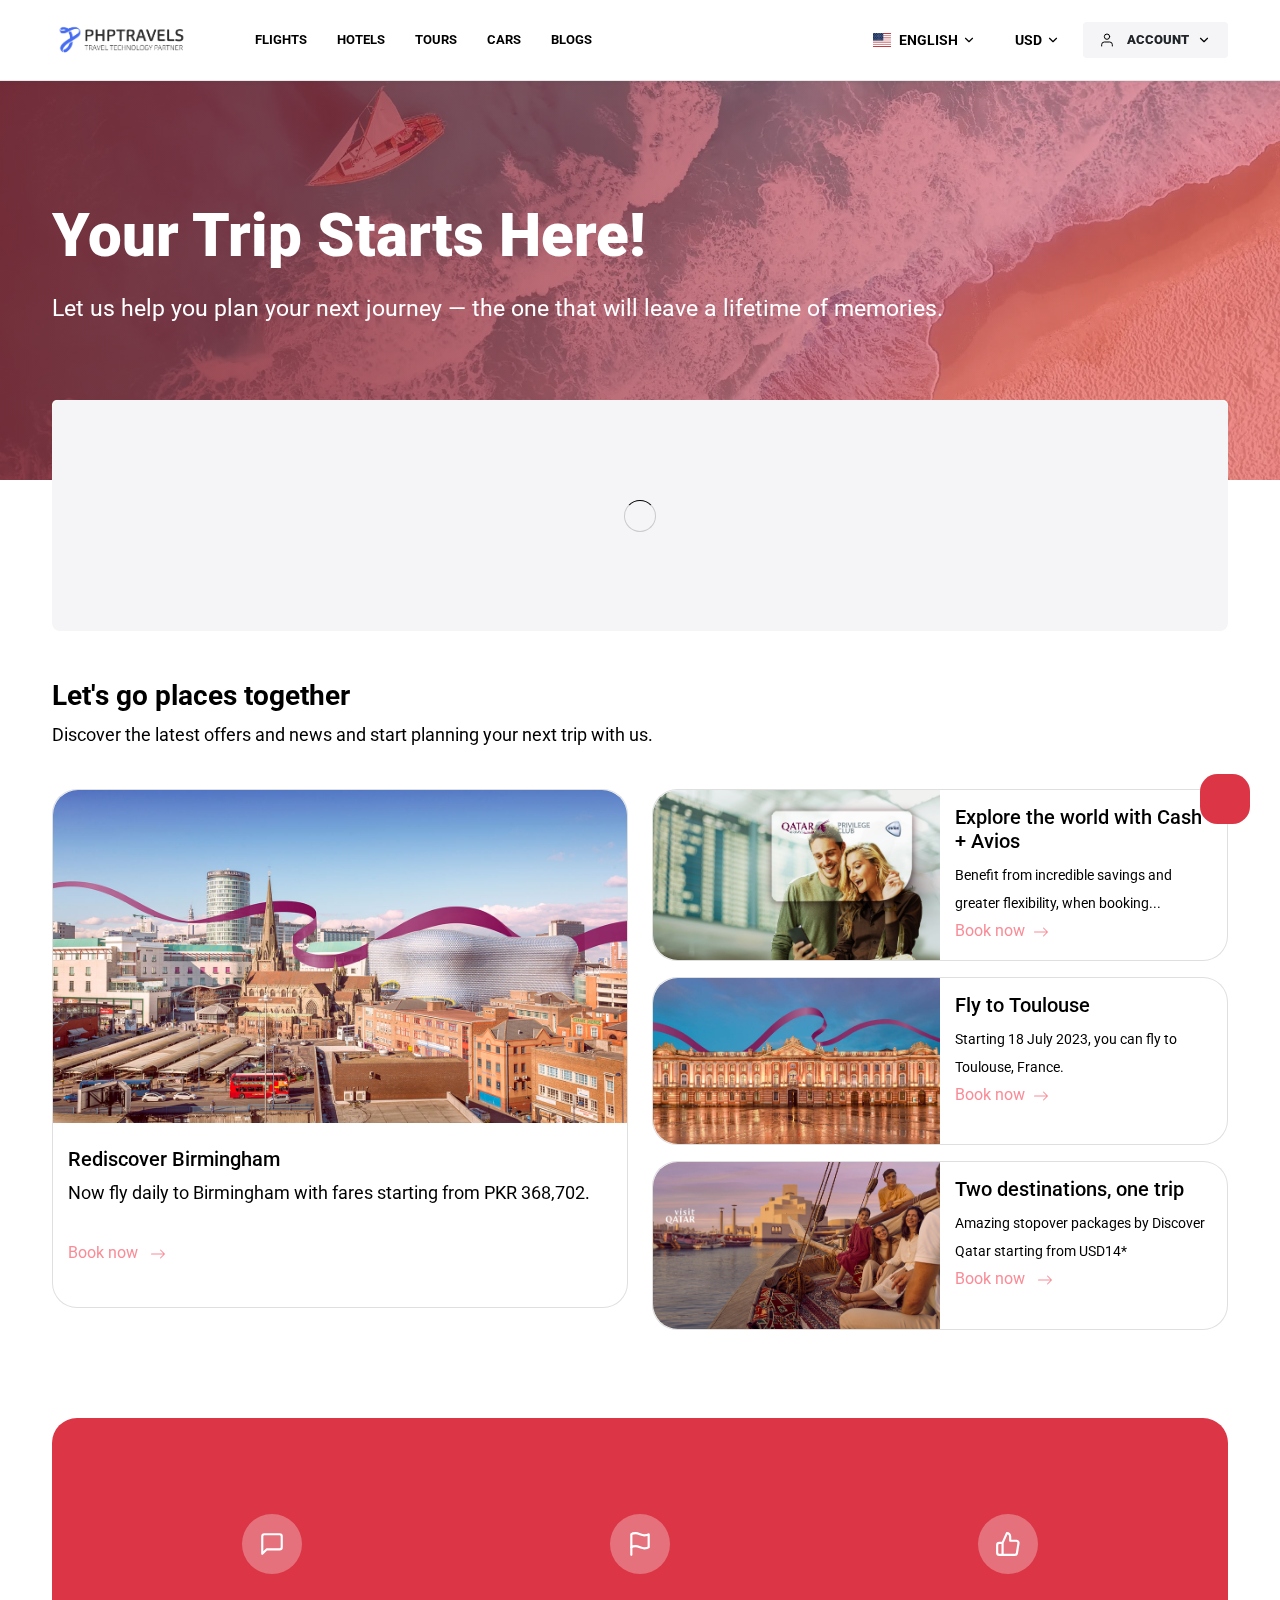
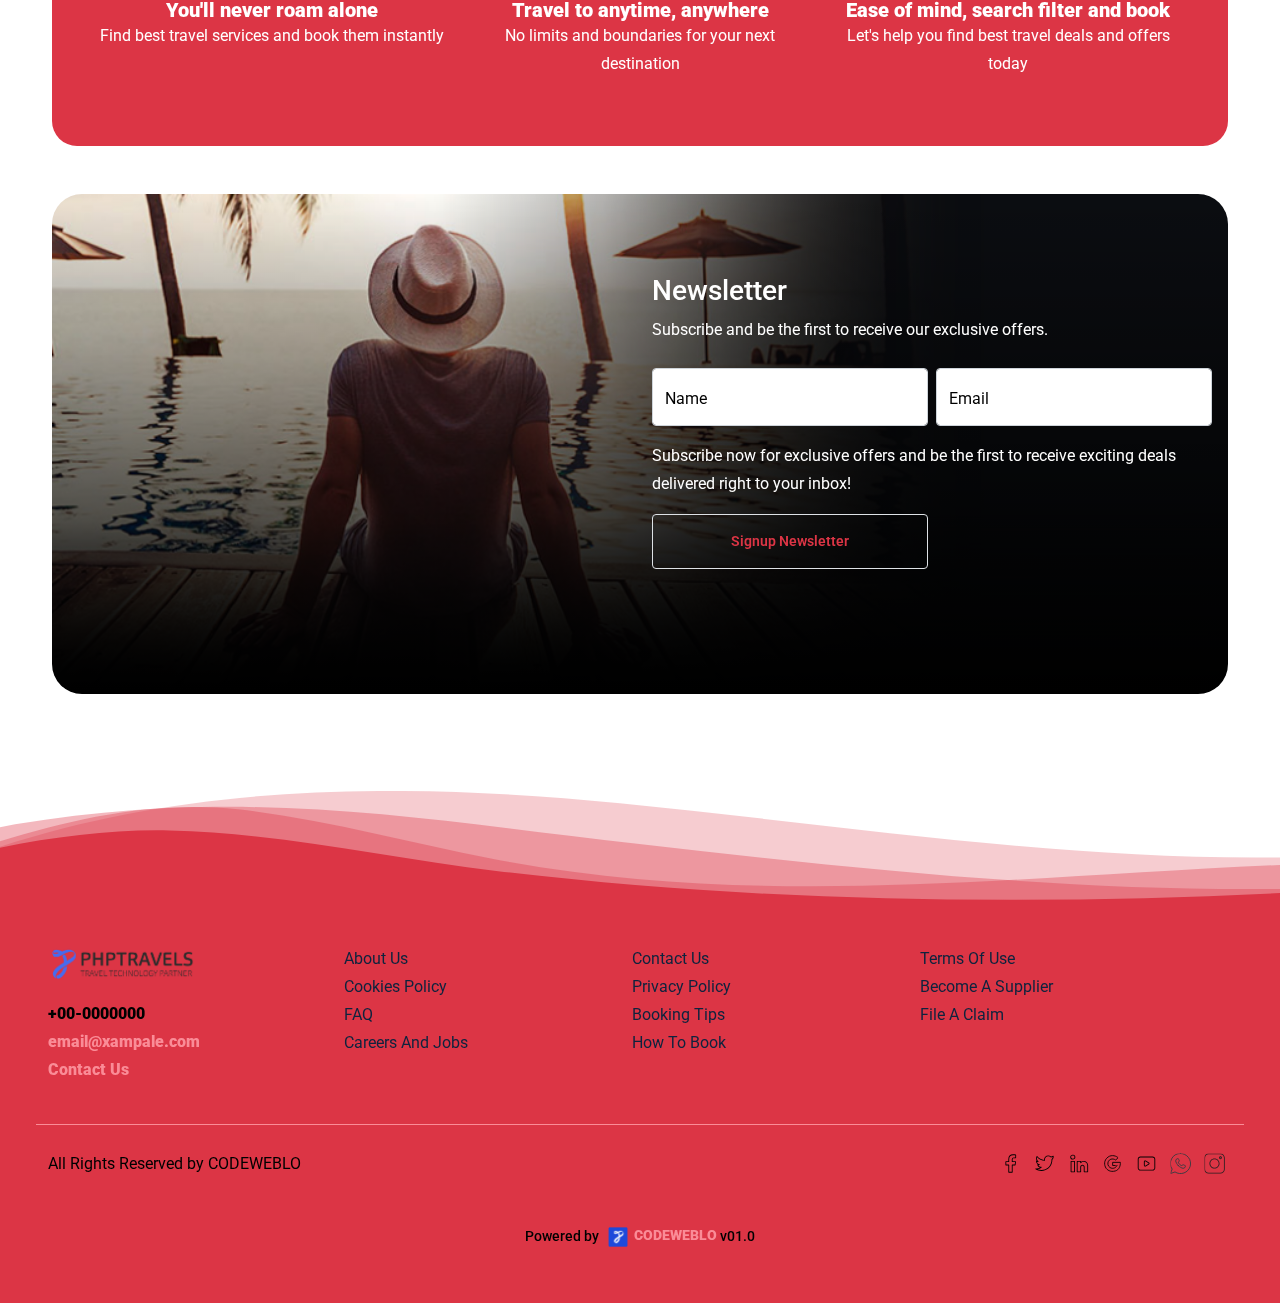
<file: index.html>
<!DOCTYPE HTML>
<html lang="en">

<head>
    <meta http-equiv="Content-Type" content="text/html; charset=utf-8" />
    <meta name="apple-mobile-web-app-capable" content="yes">
    <meta name="apple-mobile-web-app-status-bar-style" content="black-translucent">
    <meta name="viewport"
        content="width=device-width, initial-scale=1, minimum-scale=1, maximum-scale=1, viewport-fit=cover" />
    <title>CODEWEBLO</title>
    <!-- Favicone  -->
    <link rel="shortcut icon" href="assets/image/logo/favicon.png">
    <!-- Bootstrap CSS  -->
    <link rel="stylesheet" type="text/css" href="assets/bootstrap/bootstrap.min.css">
    <!-- costum css  -->
    <link rel="stylesheet" type="text/css" href="assets/css/style.css">
    <link rel="stylesheet" type="text/css" href="assets/css/theme.css">
    <!-- font awesome kit -->
    <script src="assets/js/fontawesomekit.js" crossorigin="anonymous"></script>
    <!-- jQuery link  -->
    <script src="assets/js/jquery.js" crossorigin="anonymous" referrerpolicy="no-referrer"></script>
    <script src="assets/js/select2.js"></script>
</head>

<body id="fadein">
    <header class="navbar fixed-top navbar-expand-lg p-lg-0">
        <div class="container">
            <!-- logo  -->
            <div class="d-flex">
                <a href="index.html" class="navbar-brand m-0 p-0 rounded-3">
                    <img class="logo p-1 rounded" style="max-width: 140px;max-height: 50px;"
                        src="assets/image/logo/logo.png" alt="logo">
                </a>
            </div>
            <!-- toggle button  -->
            <button class="navbar-toggler rounded-1" type="button" data-bs-toggle="collapse"
                data-bs-target="#navbarSupportedContent" aria-controls="navbarSupportedContent" aria-expanded="false"
                aria-label="Toggle navigation">
                <i class="fa-solid fa-bars navbar-toggler"></i>
            </button>
            <!-- nav items  -->
            <div class="collapse navbar-collapse justify-content-between" id="navbarSupportedContent">
                <!-- left  -->
                <div class="nav-item--left ms-lg-5">
                    <ul class="header_menu navbar-nav">
                        <li> <a class="nav-link " href="flights.html">Flights</a></li>
                        <li> <a class="nav-link " href="#">Hotels</a></li>
                        <li> <a class="nav-link " href="#">Tours</a></li>
                        <li> <a class="nav-link " href="#">Cars</a></li>
                        <li> <a class="nav-link " href="#">Blogs</a></li>
                    </ul>
                </div>
                <!-- right  -->
                <div class="nav-item--right" role="search">
                    <ul class="navbar-nav gap-2 me-auto mb-2 mb-lg-0">

                        <li class="nav-item dropdown">
                            <a class="nav-link dropdown-toggle btn ps-3 p-0 py-2 px-0 text-center d-flex align-items-center justify-content-center gap-0"
                                href="#" role="button" data-bs-toggle="dropdown" aria-expanded="false">

                                <img class="mx-2" style="width:18px" src="assets/image/flags/us.svg" alt="flag">

                                <strong class="h6 m-0 header_options">
                                    English </strong>
                                <svg class="mx-1" xmlns="http://www.w3.org/2000/svg" width="14" height="14"
                                    viewBox="0 0 24 24" fill="none" stroke="#000000" stroke-width="2"
                                    stroke-linecap="round" stroke-linejoin="round">
                                    <path d="M6 9l6 6 6-6" />
                                </svg>
                            </a>
                            <ul class="dropdown-menu rounded-1">
                                <li><a class="dropdown-item d-flex gap-3" href="#"><img style="width:18px"
                                            src="assets/image/flags/us.svg" alt="flag">
                                        </i><span>English</span></a></li>
                                <li><a class="dropdown-item d-flex gap-3" href="#"><img style="width:18px"
                                            src="assets/image/flags/sa.svg" alt="flag">
                                        </i><span>Arabic</span></a></li>
                                <li><a class="dropdown-item d-flex gap-3" href="#"><img style="width:18px"
                                            src="assets/image/flags/tr.svg" alt="flag">
                                        </i><span>Turkish</span></a></li>
                                <li><a class="dropdown-item d-flex gap-3" href="#"><img style="width:18px"
                                            src="assets/image/flags/ru.svg" alt="flag">
                                        </i><span>Russian</span></a></li>
                                <li><a class="dropdown-item d-flex gap-3" href="#"><img style="width:18px"
                                            src="assets/image/flags/fr.svg" alt="flag">
                                        </i><span>French</span></a></li>
                                <li><a class="dropdown-item d-flex gap-3" href="#"><img style="width:18px"
                                            src="assets/image/flags/cn.svg" alt="flag">
                                        </i><span>Chinese</span></a></li>
                                <li><a class="dropdown-item d-flex gap-3" href="#"><img style="width:18px"
                                            src="assets/image/flags/de.svg" alt="flag">
                                        </i><span>Germany</span></a></li>
                            </ul>
                        </li>
                        <li class="nav-item dropdown">
                            <a class="nav-link dropdown-toggle btn px-0 ps-3 text-center d-flex align-items-center justify-content-center gap-1"
                                href="#" role="button" data-bs-toggle="dropdown" aria-expanded="false">
                                <strong class="h6 m-0 header_options">
                                    USD </strong>
                                <svg xmlns="http://www.w3.org/2000/svg" width="14" height="14" viewBox="0 0 24 24"
                                    fill="none" stroke="#000000" stroke-width="2" stroke-linecap="round"
                                    stroke-linejoin="round">
                                    <path d="M6 9l6 6 6-6" />
                                </svg>
                            </a>
                            <ul class="dropdown-menu rounded-1">
                                <li><a class="dropdown-item" href="#">
                                        <img class="mx-2" style="width:18px" src="assets/image/flags/us.svg" alt="flag">
                                        <span><strong>USD</strong></span>
                                    </a></li>
                                <li><a class="dropdown-item" href="#">
                                        <img class="mx-2" style="width:18px" src="assets/image/flags/gb.svg" alt="flag">
                                        <span><strong>GBP</strong></span>
                                    </a></li>
                                <li><a class="dropdown-item" href="#">
                                        <img class="mx-2" style="width:18px" src="assets/image/flags/sa.svg" alt="flag">
                                        <span><strong>SAR</strong></span>
                                    </a></li>
                                <li><a class="dropdown-item" href="#">
                                        <img class="mx-2" style="width:18px" src="assets/image/flags/in.svg" alt="flag">
                                        <span><strong>INR</strong></span>
                                    </a></li>
                            </ul>
                        </li>
                        <li class="nav-item dropdown">
                            <a class="bg-light nav-link dropdown-toggle btn btn-outline-secondary px-0 ps-3 text-center d-flex align-items-center justify-content-center gap-2 border-0"
                                href="#" role="button" data-bs-toggle="dropdown" aria-expanded="false">
                                <svg stroke="#000" class="pe-1" xmlns="http://www.w3.org/2000/svg" width="20"
                                    height="20" viewBox="0 0 24 24" fill="none" stroke="#ffffff" stroke-width="1.5"
                                    stroke-linecap="round" stroke-linejoin="round">
                                    <path d="M20 21v-2a4 4 0 0 0-4-4H8a4 4 0 0 0-4 4v2"></path>
                                    <circle cx="12" cy="7" r="4"></circle>
                                </svg>
                                <strong class="m-0 text-dark">
                                    Account </strong>
                                <svg stroke="#000" xmlns="http://www.w3.org/2000/svg" width="14" height="14"
                                    viewBox="0 0 24 24" fill="none" stroke="#000000" stroke-width="2"
                                    stroke-linecap="round" stroke-linejoin="round">
                                    <path d="M6 9l6 6 6-6" />
                                </svg>
                            </a>
                            <ul class="dropdown-menu bg-white rounded-2">
                                <li><a class="dropdown-item" href="login.html"> Login </i></a></li>
                                <li><a class="dropdown-item" href="signup.html"> Signup</i></a></li>
                            </ul>
                        </li>
                    </ul>
                </div>
            </div>
        </div>
    </header>
    <div class="mb-5" style="min-height:480px">
        <div class="hero">
        </div>
        <div class="container mb-5 mt-5 search-panel">
            <div class="hero_text">
                <h4 class="text-white"><strong>Your Trip Starts Here!</strong></h4>
                <p class="text-white">Let us help you plan your next journey — the one that will leave a lifetime of
                    memories.</p>
            </div>
            <div class="main_search rounded-3">
                <div class="bgw rounded-3">
                    <div class="p-5 hide_loading justify-content-center align-items-center featured"
                        style="min-height:231.4px;display:flex; border-radius: 8px;">
                        <div class="loading_home">
                            <div class="bg-white">
                            </div>
                        </div>
                    </div>
                    <div class="ShowSearchBox" style="display:none">
                        <ul class="nav nav-tabs mb-3 d-flex gap-2 px-3" id="tab" role="tablist">
                            <li class="nav-item" role="presentation">
                                <button class="nav-link w-100" data-bs-toggle="tab" data-bs-target="#tab-flights"
                                    type="button" role="tab" aria-controls="profile-tab-pane" aria-selected="false">
                                    <svg style="transform: rotate(90deg);" viewBox="0 0 24 24" width="25" height="25"
                                        fill="currentColor" class="block" data-v-ee08ca94="">
                                        <path
                                            d="M5.557 5.565c.45-.45.713-.435 1.163-.06l.105.09a.75.75 0 0 1 .112.105l.255.255 3 3.293a.667.667 0 0 0 .675.195l1.988-.555a.682.682 0 0 0 .48-.75l-.045-.165a.376.376 0 0 1 0-.09l.075-.105c.067-.075.135-.158.21-.233l.113-.105c.12-.12.247-.127.33-.052l.682.682a.667.667 0 0 0 .66.173l2.37-.675a1.013 1.013 0 0 1 .982.217l.06.06h-.052l-6.105 2.82a.676.676 0 0 0-.217 1.065l3.217 3.525a.667.667 0 0 0 .75.158l1.5-.698a.188.188 0 0 1 .248.038.173.173 0 0 1 0 .217L15 18.098l-.082.097a.165.165 0 0 1-.233.045.172.172 0 0 1-.068-.195l.075-.135.69-1.5a.668.668 0 0 0-.157-.75l-3.518-3.217a.674.674 0 0 0-1.072.217l-2.85 6.09-.045-.052h-.038a1.012 1.012 0 0 1-.202-.96l.682-2.385a.667.667 0 0 0-.172-.66l-.698-.705a.187.187 0 0 1 0-.263l.12-.127a2.36 2.36 0 0 1 .24-.218l.105-.075h.18a.674.674 0 0 0 .863-.45l.57-2.01a.683.683 0 0 0-.195-.682l-3.293-3-.187-.18a1.92 1.92 0 0 1-.465-.63c-.09-.24 0-.45.3-.788h.007Zm10.373 13.5 3.082-3.075a1.5 1.5 0 0 0 .24-1.965l-.06-.09a1.5 1.5 0 0 0-1.875-.435l-1.035.473-2.25-2.475 5.25-2.438h.06a1.328 1.328 0 0 0 .33-2.205l-.044-.105-.128-.09a2.318 2.318 0 0 0-2.198-.45l-1.95.54-.42-.427a1.56 1.56 0 0 0-2.182.082 3.761 3.761 0 0 0-.75.863v.075a.668.668 0 0 0-.06.24v.165l-1.012.277-2.806-3.052-.18-.188a4.337 4.337 0 0 0-.36-.285 2.002 2.002 0 0 0-3 .15 1.995 1.995 0 0 0-.6 2.25l.045.105c.23.474.563.889.975 1.215l3 2.753-.3 1.035h-.165a.646.646 0 0 0-.307.097 3.54 3.54 0 0 0-.75.585l-.24.248a1.553 1.553 0 0 0 .06 2.047l.435.443-.563 1.987a2.325 2.325 0 0 0 .533 2.25l.052.053A1.327 1.327 0 0 0 9 19.365v-.067l2.43-5.25 2.475 2.25-.473 1.035.068-.083a1.516 1.516 0 1 0 2.453 1.778"
                                            fill-rule="evenodd"></path>
                                    </svg>
                                    <span>Flights</span>
                                </button>
                            </li>
                        </ul>
                        <div class="border rounded p-3 main_search bg-white" id="tab-group-events">
                            <div class="tab-content" id="tab">
                                <div class="tab-pane fade" id="tab-flights" role="tabpanel" tabindex="0">
                                    <form id="flights-search" class="content m-0 search_box">

                                        <div class="row mb-3 g-2 pt-2" style="justify-content: space-between;">

                                            <div class="col-md-4 flight_types m-0">
                                                <div class="row">
                                                    <div class="d-flex gap-4 m-1">
                                                        <div class="form-check d-flex align-items-center gap-2 p-0">
                                                            <input class="form-check-input m-0" type="radio" name="trip"
                                                                id="one-way" onclick="oneway();" value="oneway" checked>
                                                            <label class="form-check-label" for="one-way">
                                                                One Way
                                                            </label>
                                                        </div>
                                                        <div class="form-check d-flex align-items-center gap-2 p-0">
                                                            <input class="form-check-input m-0" type="radio" name="trip"
                                                                id="round-trip" value="return">
                                                            <label class="form-check-label" for="round-trip">
                                                                Round Trip </label>
                                                        </div>
                                                    </div>
                                                </div>
                                            </div>
                                            <div class="col-md-2 mt-0">
                                                <select name="" id="flight_type"
                                                    class="flight_type form-select form-select-sm px-3">
                                                    <option value="economy" selected>
                                                        Economy</option>
                                                    <option value="economy_premium">
                                                        Economy Premium</option>
                                                    <option value="business">
                                                        Business</option>
                                                    <option value="first">
                                                        First</option>
                                                </select>
                                            </div>
                                        </div>
                                        <div class="row mb-0 g-2 flight_search" id="onereturn">
                                            <div class="col-md-3">
                                                <div class="input-items from_flights">
                                                    <div
                                                        style="position: absolute; z-index: 10; margin-top: 16px; margin-left: 12px;">
                                                        <svg width="18" height="18" viewBox="0 0 24 24" version="1.1"
                                                            xmlns="http://www.w3.org/2000/svg"
                                                            xmlns:xlink="http://www.w3.org/1999/xlink">
                                                            <g id="页面-1" stroke="none" stroke-width="1" fill="none"
                                                                fill-rule="evenodd">
                                                                <g id="Transport"
                                                                    transform="translate(-624.000000, 0.000000)">
                                                                    <g id="flight_takeoff_line"
                                                                        transform="translate(624.000000, 0.000000)">
                                                                        <path
                                                                            d="M24,0 L24,24 L0,24 L0,0 L24,0 Z M12.5934901,23.257841 L12.5819402,23.2595131 L12.5108777,23.2950439 L12.4918791,23.2987469 L12.4918791,23.2987469 L12.4767152,23.2950439 L12.4056548,23.2595131 C12.3958229,23.2563662 12.3870493,23.2590235 12.3821421,23.2649074 L12.3780323,23.275831 L12.360941,23.7031097 L12.3658947,23.7234994 L12.3769048,23.7357139 L12.4804777,23.8096931 L12.4953491,23.8136134 L12.4953491,23.8136134 L12.5071152,23.8096931 L12.6106902,23.7357139 L12.6232938,23.7196733 L12.6232938,23.7196733 L12.6266527,23.7031097 L12.609561,23.275831 C12.6075724,23.2657013 12.6010112,23.2592993 12.5934901,23.257841 L12.5934901,23.257841 Z M12.8583906,23.1452862 L12.8445485,23.1473072 L12.6598443,23.2396597 L12.6498822,23.2499052 L12.6498822,23.2499052 L12.6471943,23.2611114 L12.6650943,23.6906389 L12.6699349,23.7034178 L12.6699349,23.7034178 L12.678386,23.7104931 L12.8793402,23.8032389 C12.8914285,23.8068999 12.9022333,23.8029875 12.9078286,23.7952264 L12.9118235,23.7811639 L12.8776777,23.1665331 C12.8752882,23.1545897 12.8674102,23.1470016 12.8583906,23.1452862 L12.8583906,23.1452862 Z M12.1430473,23.1473072 C12.1332178,23.1423925 12.1221763,23.1452606 12.1156365,23.1525954 L12.1099173,23.1665331 L12.0757714,23.7811639 C12.0751323,23.7926639 12.0828099,23.8018602 12.0926481,23.8045676 L12.108256,23.8032389 L12.3092106,23.7104931 L12.3186497,23.7024347 L12.3186497,23.7024347 L12.3225043,23.6906389 L12.340401,23.2611114 L12.337245,23.2485176 L12.337245,23.2485176 L12.3277531,23.2396597 L12.1430473,23.1473072 Z"
                                                                            id="MingCute" fill-rule="nonzero"> </path>
                                                                        <path
                                                                            d="M20.9999,20 C21.5522,20 21.9999,20.4477 21.9999,21 C21.9999,21.51285 21.613873,21.9355092 21.1165239,21.9932725 L20.9999,22 L2.99988,22 C2.44759,22 1.99988,21.5523 1.99988,21 C1.99988,20.48715 2.38591566,20.0644908 2.8832579,20.0067275 L2.99988,20 L20.9999,20 Z M7.26152,3.77234 C7.60270875,3.68092 7.96415594,3.73859781 8.25798121,3.92633426 L8.37951,4.0147 L14.564,9.10597 L18.3962,8.41394 C19.7562,8.16834 21.1459,8.64954 22.0628,9.68357 C22.5196,10.1987 22.7144,10.8812 22.4884,11.5492 C22.1394625,12.580825 21.3287477,13.3849891 20.3041894,13.729249 L20.0965,13.7919 L5.02028,17.8315 C4.629257,17.93626 4.216283,17.817298 3.94116938,17.5298722 L3.85479,17.4279 L0.678249,13.1819 C0.275408529,12.6434529 0.504260903,11.8823125 1.10803202,11.640394 L1.22557,11.6013 L3.49688,10.9927 C3.85572444,10.8966111 4.23617877,10.9655 4.53678409,11.1757683 L4.64557,11.2612 L5.44206,11.9612 L7.83692,11.0255 L3.97034,6.11174 C3.54687,5.57357667 3.77335565,4.79203787 4.38986791,4.54876405 L4.50266,4.51158 L7.26152,3.77234 Z M7.40635,5.80409 L6.47052,6.05484 L10.2339,10.8375 C10.6268063,11.3368125 10.463277,12.0589277 9.92111759,12.3504338 L9.80769,12.4028 L5.60866,14.0433 C5.29604667,14.1654333 4.9460763,14.123537 4.67296914,13.9376276 L4.57438,13.8612 L3.6268,13.0285 L3.15564,13.1547 L5.09121,15.7419 L19.5789,11.86 C20.0227,11.7411 20.3838,11.4227 20.5587,11.0018 C20.142625,10.53815 19.5333701,10.3022153 18.9191086,10.3592364 L18.7516,10.3821 L14.4682,11.1556 C14.218,11.2007714 13.9615551,11.149698 13.7491184,11.0154781 L13.6468,10.9415 L7.40635,5.80409 Z"
                                                                            id="形状" fill="#09244B"> </path>
                                                                    </g>
                                                                </g>
                                                            </g>
                                                        </svg>
                                                    </div>
                                                    <div class="form-floating">
                                                        <select id="" name="city"
                                                            class="origin flight_location form-control" required>
                                                            <option value="Select City">Select City</option>
                                                        </select>
                                                        <label style="margin: 0 24px" for="">Flying From</label>
                                                    </div>
                                                </div>
                                                <div class="d-block d-sm-none"></div>
                                            </div>

                                            <div class="col-md-3">
                                                <div id="swap" class="position-absolute">
                                                    <div class="swap-places">
                                                        <span class="swap-places__arrow --top">
                                                            <svg width="13" height="6" viewBox="0 0 13 6" fill="none"
                                                                xmlns="http://www.w3.org/2000/svg">
                                                                <path fill-rule="evenodd" clip-rule="evenodd"
                                                                    d="M3 4V6L0 3L3 0V2H13V4H3Z"></path>
                                                            </svg>
                                                        </span>
                                                        <span class="swap-places__arrow --bottom">
                                                            <svg width="13" height="6" viewBox="0 0 13 6" fill="none"
                                                                xmlns="http://www.w3.org/2000/svg">
                                                                <path fill-rule="evenodd" clip-rule="evenodd"
                                                                    d="M3 4V6L0 3L3 0V2H13V4H3Z"></path>
                                                            </svg>
                                                        </span>
                                                    </div>
                                                </div>
                                                <div class="input-items flights_arrival to_flights">
                                                    <div
                                                        style="position: absolute; z-index: 10; margin-top: 16px; margin-left: 16px;">
                                                        <svg width="18" height="18" viewBox="0 0 24 24" version="1.1"
                                                            xmlns="http://www.w3.org/2000/svg"
                                                            xmlns:xlink="http://www.w3.org/1999/xlink">
                                                            <g id="页面-1" stroke="none" stroke-width="1" fill="none"
                                                                fill-rule="evenodd">
                                                                <g id="Transport"
                                                                    transform="translate(-576.000000, 0.000000)">
                                                                    <g id="flight_land_line"
                                                                        transform="translate(576.000000, 0.000000)">
                                                                        <path
                                                                            d="M24,0 L24,24 L0,24 L0,0 L24,0 Z M12.5934901,23.257841 L12.5819402,23.2595131 L12.5108777,23.2950439 L12.4918791,23.2987469 L12.4918791,23.2987469 L12.4767152,23.2950439 L12.4056548,23.2595131 C12.3958229,23.2563662 12.3870493,23.2590235 12.3821421,23.2649074 L12.3780323,23.275831 L12.360941,23.7031097 L12.3658947,23.7234994 L12.3769048,23.7357139 L12.4804777,23.8096931 L12.4953491,23.8136134 L12.4953491,23.8136134 L12.5071152,23.8096931 L12.6106902,23.7357139 L12.6232938,23.7196733 L12.6232938,23.7196733 L12.6266527,23.7031097 L12.609561,23.275831 C12.6075724,23.2657013 12.6010112,23.2592993 12.5934901,23.257841 L12.5934901,23.257841 Z M12.8583906,23.1452862 L12.8445485,23.1473072 L12.6598443,23.2396597 L12.6498822,23.2499052 L12.6498822,23.2499052 L12.6471943,23.2611114 L12.6650943,23.6906389 L12.6699349,23.7034178 L12.6699349,23.7034178 L12.678386,23.7104931 L12.8793402,23.8032389 C12.8914285,23.8068999 12.9022333,23.8029875 12.9078286,23.7952264 L12.9118235,23.7811639 L12.8776777,23.1665331 C12.8752882,23.1545897 12.8674102,23.1470016 12.8583906,23.1452862 L12.8583906,23.1452862 Z M12.1430473,23.1473072 C12.1332178,23.1423925 12.1221763,23.1452606 12.1156365,23.1525954 L12.1099173,23.1665331 L12.0757714,23.7811639 C12.0751323,23.7926639 12.0828099,23.8018602 12.0926481,23.8045676 L12.108256,23.8032389 L12.3092106,23.7104931 L12.3186497,23.7024347 L12.3186497,23.7024347 L12.3225043,23.6906389 L12.340401,23.2611114 L12.337245,23.2485176 L12.337245,23.2485176 L12.3277531,23.2396597 L12.1430473,23.1473072 Z"
                                                                            id="MingCute" fill-rule="nonzero"> </path>
                                                                        <path
                                                                            d="M20.99989,20.0001 C21.5522,20.0001 21.99989,20.4478 21.99989,21.0001 C21.99989,21.51295 21.6138716,21.9356092 21.1165158,21.9933725 L20.99989,22.0001 L2.99989,22.0001 C2.4476,22.0001 1.99989,21.5524 1.99989,21.0001 C1.99989,20.48725 2.38592566,20.0645908 2.8832679,20.0068275 L2.99989,20.0001 L20.99989,20.0001 Z M8.10346,3.20538 C8.00550211,2.52548211 8.59636283,1.96050997 9.25436746,2.06249271 L9.36455,2.08576 L12.1234,2.82499 C12.4699778,2.91787 12.7577704,3.15444975 12.9168957,3.47137892 L12.9704,3.59387 L15.7807,11.0953 L19.4455,12.4121 C20.7461,12.8794 21.709,13.991 21.9861,15.3449 C22.1241,16.0194 21.9516,16.7079 21.4218,17.1734 C20.6038313,17.8923687 19.4996906,18.183398 18.4402863,17.9692815 L18.2291,17.9197 L3.15287,13.8799 C2.75789727,13.7740818 2.45767661,13.459338 2.36633273,13.0674492 L2.34531,12.9477 L1.71732,7.68232 C1.63740111,7.01225556 2.22049639,6.4660062 2.86699575,6.56318572 L2.98162,6.58712 L5.25293,7.19571 C5.61177444,7.29186111 5.90680062,7.54177815 6.06199513,7.87418144 L6.11349,8.00256 L6.45329,9.00701 L8.99512,9.39414 L8.10346,3.20538 Z M10.2971,4.4062 L11.165,10.4298 C11.2559176,11.0610471 10.7489114,11.6064588 10.1303657,11.5834026 L10.0132,11.5723 L5.5565,10.8935 C5.22469556,10.8429222 4.94258198,10.6316333 4.79900425,10.3341508 L4.75183,10.2187 L4.34758,9.02368 L3.87642,8.89743 L4.25907,12.1058 L18.7467,15.9878 C19.1906,16.1067 19.6625,16.0115 20.0243,15.7345 C19.8949769,15.1206538 19.4803805,14.6088858 18.9139056,14.3528832 L18.7692,14.2943 L14.673,12.8225 C14.4336857,12.7364429 14.2371306,12.5639857 14.1203003,12.3415274 L14.0687,12.2263 L11.233,4.65695 L10.2971,4.4062 Z"
                                                                            id="形状" fill="#09244B"> </path>
                                                                    </g>
                                                                </g>
                                                            </g>
                                                        </svg>
                                                    </div>
                                                    <div class="form-floating">
                                                        <select id="" name="city"
                                                            class="destination flight_location form-control" required>
                                                            <option value="Select City">Select City</option>
                                                        </select>
                                                        <label style="margin: 0 26px" for="">Destination To</label>
                                                    </div>
                                                </div>
                                                <div class="d-block d-sm-none"></div>
                                            </div>

                                            <div class="col-md-3">
                                                <div class="row g-2">
                                                    <div class="col">
                                                        <div class="form-floating">
                                                            <input class="depart form-control" id="departure"
                                                                name="depart" type="text" autocomplete="off"
                                                                value="05-08-2023">
                                                            <label for="checkin">
                                                                <svg xmlns="http://www.w3.org/2000/svg" width="18"
                                                                    height="18" viewBox="0 0 24 24" fill="none"
                                                                    stroke="#000000" stroke-width="2"
                                                                    stroke-linecap="round" stroke-linejoin="round">
                                                                    <rect x="3" y="4" width="18" height="18" rx="2"
                                                                        ry="2"></rect>
                                                                    <line x1="16" y1="2" x2="16" y2="6"></line>
                                                                    <line x1="8" y1="2" x2="8" y2="6"></line>
                                                                    <line x1="3" y1="10" x2="21" y2="10"></line>
                                                                </svg>
                                                                Depart Date </label>
                                                        </div>
                                                    </div>
                                                    <div class="col" id="show">
                                                        <div class="form-floating">
                                                            <input
                                                                class="returning form-control dateright border-top-l0"
                                                                name="returning" type="text" autocomplete="off"
                                                                id="return_date" value="07-08-2023">
                                                            <label for="checkout">
                                                                <svg xmlns="http://www.w3.org/2000/svg" width="18"
                                                                    height="18" viewBox="0 0 24 24" fill="none"
                                                                    stroke="#000000" stroke-width="2"
                                                                    stroke-linecap="round" stroke-linejoin="round">
                                                                    <rect x="3" y="4" width="18" height="18" rx="2"
                                                                        ry="2"></rect>
                                                                    <line x1="16" y1="2" x2="16" y2="6"></line>
                                                                    <line x1="8" y1="2" x2="8" y2="6"></line>
                                                                    <line x1="3" y1="10" x2="21" y2="10"></line>
                                                                </svg>
                                                                Return Date </label>
                                                        </div>
                                                    </div>
                                                </div>
                                            </div>

                                            <div class="col-md-2">
                                                <div class="input-box">
                                                    <div class="form-group">

                                                        <div class="dropdown dropdown-contain">

                                                            <i class="la la-user form-icon"></i>
                                                            <a class="dropdown-toggle dropdown-btn travellers" href="#"
                                                                role="button" data-toggle="dropdown"
                                                                aria-expanded="false">
                                                                <p>

                                                                    <svg xmlns="http://www.w3.org/2000/svg" width="18"
                                                                        height="18" viewBox="0 0 24 24" fill="none"
                                                                        stroke="#000000" stroke-width="2"
                                                                        stroke-linecap="round" stroke-linejoin="round">
                                                                        <path
                                                                            d="M17 21v-2a4 4 0 0 0-4-4H5a4 4 0 0 0-4 4v2">
                                                                        </path>
                                                                        <circle cx="9" cy="7" r="4"></circle>
                                                                        <path d="M23 21v-2a4 4 0 0 0-3-3.87"></path>
                                                                        <path d="M16 3.13a4 4 0 0 1 0 7.75"></path>
                                                                    </svg>
                                                                    Travellers <span class="guest_flights"></span>
                                                                </p>
                                                            </a>
                                                            <div class="dropdown-menu dropdown-menu-wrap w-100">
                                                                <div class="dropdown-item adult_qty">
                                                                    <div class="qty-box d-flex align-items-center justify-content-between"
                                                                        style="margin-bottom: 5px; border-bottom: 1px solid #dedede; padding-bottom: 10px;">
                                                                        <label style="line-height:16px">
                                                                            <i class="la la-user"></i> Adults <div
                                                                                class="clear"></div>
                                                                            <small style="font-size:10px">+12</small>
                                                                        </label>
                                                                        <div class="qtyBtn d-flex align-items-center">
                                                                            <input type="text" name="adults"
                                                                                id="fadults" value="1"
                                                                                class="qtyInput_flights">
                                                                        </div>
                                                                    </div>
                                                                </div>
                                                                <div class="dropdown-item child_qty">
                                                                    <div class="qty-box d-flex align-items-center justify-content-between"
                                                                        style="margin-bottom: 5px; border-bottom: 1px solid #dedede; padding-bottom: 10px;">
                                                                        <label style="line-height:16px">
                                                                            <i class="la la-female"></i> Childs <div
                                                                                class="clear"></div>
                                                                            <small style="font-size:10px">2 - 11</small>
                                                                        </label>
                                                                        <div class="qtyBtn d-flex align-items-center">
                                                                            <input type="text" name="childs"
                                                                                id="fchilds" value="0"
                                                                                class="qtyInput_flights">
                                                                        </div>
                                                                    </div>
                                                                </div>
                                                                <div class="dropdown-item infant_qty">
                                                                    <div
                                                                        class="qty-box d-flex align-items-center justify-content-between">
                                                                        <label style="line-height:16px">
                                                                            <i class="la la-female"></i> Infants <div
                                                                                class="clear"></div>
                                                                            <small style="font-size:10px">-2</small>
                                                                        </label>
                                                                        <div class="qtyBtn d-flex align-items-center">
                                                                            <input type="text" name="childs"
                                                                                id="finfant" value="0"
                                                                                class="qtyInput_flights">
                                                                        </div>
                                                                    </div>
                                                                </div>
                                                            </div>
                                                        </div>
                                                    </div>
                                                </div>
                                            </div>
                                            <div class="col-md-1">
                                                <button style="height:64px" type="submit" id="flights-search"
                                                    class="search_button w-100 btn btn-danger btn-m rounded-sm font-700 text-uppercase btn-full">
                                                    <svg style="fill:currentColor" xmlns="http://www.w3.org/2000/svg"
                                                        viewBox="0 0 200 200" class="c8LPF-icon" role="img" height="24"
                                                        cleanup="">
                                                        <path
                                                            d="M174.973 150.594l-29.406-29.406c5.794-9.945 9.171-21.482 9.171-33.819C154.737 50.164 124.573 20 87.368 20S20 50.164 20 87.368s30.164 67.368 67.368 67.368c12.345 0 23.874-3.377 33.827-9.171l29.406 29.406c6.703 6.703 17.667 6.703 24.371 0c6.704-6.702 6.704-17.674.001-24.377zM36.842 87.36c0-27.857 22.669-50.526 50.526-50.526s50.526 22.669 50.526 50.526s-22.669 50.526-50.526 50.526s-50.526-22.669-50.526-50.526z">
                                                        </path>
                                                    </svg>
                                                </button>
                                                <div class="loading_button" style="display:none">
                                                    <button style="height:64px"
                                                        class="loading_button gap-2 w-100 btn btn-danger btn-m rounded-sm font-700 text-uppercase btn-full"
                                                        type="button" disabled>
                                                        <span class="spinner-border spinner-border-sm" role="status"
                                                            aria-hidden="true"></span>
                                                    </button>
                                                </div>
                                            </div>
                                        </div>
                                        <template id="most--popular-from">
                                            <div class="most--popular-from">
                                                <small class="mb-2 px-2 text-muted fw-bold">Most popular</small>
                                                <div class="d-flex align-items-center p-2 to--insert overflow-hidden">
                                                    <button class="btn btn-outline-danger btn-sm mx-0"
                                                        style="font-size: 12px; font-weight: bold; min-width:57px">LHE</button>
                                                    <div class="mx-2" style="line-height: 14px;">
                                                        <strong>Lahore <small>Pakistan</small></strong>
                                                        <div class="d-block">
                                                            <small
                                                                class="d-inline-block overflow-hidden airport--name">Alama
                                                                Iqbal International Airport</small>
                                                        </div>
                                                    </div>
                                                </div>
                                                <div class="d-flex align-items-center p-2 to--insert overflow-hidden">
                                                    <button class="btn btn-outline-danger btn-sm mx-0"
                                                        style="font-size: 12px; font-weight: bold; min-width:57px">JED</button>
                                                    <div class="mx-2" style="line-height: 14px;">
                                                        <strong>Jeddah <small>Saudi Arabia</small></strong>
                                                        <div class="d-block">
                                                            <small
                                                                class="d-inline-block overflow-hidden airport--name">King
                                                                Abdulaziz International Airport</small>
                                                        </div>
                                                    </div>
                                                </div>
                                                <div class="d-flex align-items-center p-2 to--insert overflow-hidden">
                                                    <button class="btn btn-outline-danger btn-sm mx-0"
                                                        style="font-size: 12px; font-weight: bold; min-width:57px">BER</button>
                                                    <div class="mx-2" style="line-height: 14px;">
                                                        <strong>Berlin <small>Germany</small></strong>
                                                        <div class="d-block">
                                                            <small
                                                                class="d-inline-block overflow-hidden airport--name">Berlin
                                                                Brandenburg Willy Brandt</small>
                                                        </div>
                                                    </div>
                                                </div>
                                                <div class="d-flex align-items-center p-2 to--insert overflow-hidden">
                                                    <button class="btn btn-outline-danger btn-sm mx-0"
                                                        style="font-size: 12px; font-weight: bold; min-width:57px">MNL</button>
                                                    <div class="mx-2" style="line-height: 14px;">
                                                        <strong>Manila <small>Philippines</small></strong>
                                                        <div class="d-block">
                                                            <small
                                                                class="d-inline-block overflow-hidden airport--name">Ninoy
                                                                Aquino International Airport</small>
                                                        </div>
                                                    </div>
                                                </div>
                                            </div>
                                        </template>
                                        <!-- MOST POPULAR OPTIONS to_flights -->
                                        <template id="most--popular-to">
                                            <div class="most--popular-to">
                                                <small class="mb-2 px-2 text-muted fw-bold">Most popular</small>
                                                <div class="d-flex align-items-center p-2 to--insert overflow-hidden">
                                                    <button class="btn btn-outline-danger btn-sm mx-0"
                                                        style="font-size: 12px; font-weight: bold; min-width:57px">DXB</button>
                                                    <div class="mx-2" style="line-height: 14px;">
                                                        <strong>Dubai <small>United Arab Emirates</small></strong>
                                                        <div class="d-block">
                                                            <small
                                                                class="d-inline-block overflow-hidden airport--name">Dubai
                                                                International Airport</small>
                                                        </div>
                                                    </div>
                                                </div>
                                                <div class="d-flex align-items-center p-2 to--insert overflow-hidden">
                                                    <button class="btn btn-outline-danger btn-sm mx-0"
                                                        style="font-size: 12px; font-weight: bold; min-width:57px">IST</button>
                                                    <div class="mx-2" style="line-height: 14px;">
                                                        <strong>Istanbul <small>Turkey</small></strong>
                                                        <div class="d-block">
                                                            <small
                                                                class="d-inline-block overflow-hidden airport--name">Istanbul
                                                                Airport</small>
                                                        </div>
                                                    </div>
                                                </div>
                                                <div class="d-flex align-items-center p-2 to--insert overflow-hidden">
                                                    <button class="btn btn-outline-danger btn-sm mx-0"
                                                        style="font-size: 12px; font-weight: bold; min-width:57px">DEL</button>
                                                    <div class="mx-2" style="line-height: 14px;">
                                                        <strong>Delhi <small>India</small></strong>
                                                        <div class="d-block">
                                                            <small
                                                                class="d-inline-block overflow-hidden airport--name">Indira
                                                                Gandhi International Airport</small>
                                                        </div>
                                                    </div>
                                                </div>
                                                <div class="d-flex align-items-center p-2 to--insert overflow-hidden">
                                                    <button class="btn btn-outline-danger btn-sm mx-0"
                                                        style="font-size: 12px; font-weight: bold; min-width:57px">JFK</button>
                                                    <div class="mx-2" style="line-height: 14px;">
                                                        <strong>New York <small>United States</small></strong>
                                                        <div class="d-block">
                                                            <small
                                                                class="d-inline-block overflow-hidden airport--name">John
                                                                F Kennedy International Airport</small>
                                                        </div>
                                                    </div>
                                                </div>
                                            </div>
                                        </template>
                                </div>
                            </div>
                        </div>
                        </form>
                        <style>
                            .hide {
                                display: none;
                            }

                            .show_ {
                                display: block !important;
                            }

                            #show,
                            #multiway {
                                display: none;
                            }
                        </style>
                    </div>
                </div>
            </div>
        </div>
    </div>
    <!-- ////////////////////////////////////////// -->
    <div class="container">
        <div class="places_cards">
            <h3>Let's go places together</h3>
            <p>Discover the latest offers and news and start planning your next trip with us. </p>
            <div class="row py-4">
                <div class="col-md-6 col-lg-6 col-12">
                    <div class="card mb-3 place__card custom-card">
                        <img src="assets/image/places cards/birmingham-ribbon.jpg" class="card-img-top" alt="...">
                        <div class="card-body py-4">
                            <h5 class="card-title">Rediscover Birmingham</h5>
                            <p class="card-text">Now fly daily to Birmingham with fares starting from PKR 368,702. </p>
                            <div class="booking_btn py-3">
                                <a href="#">
                                    <span class="me-2">Book now</span>
                                    <svg xmlns="http://www.w3.org/2000/svg" width="16" height="16" fill="currentColor"
                                        class="bi bi-arrow-right" viewBox="0 0 16 16">
                                        <path fill-rule="evenodd"
                                            d="M1 8a.5.5 0 0 1 .5-.5h11.793l-3.147-3.146a.5.5 0 0 1 .708-.708l4 4a.5.5 0 0 1 0 .708l-4 4a.5.5 0 0 1-.708-.708L13.293 8.5H1.5A.5.5 0 0 1 1 8z" />
                                    </svg>
                                </a>
                            </div>
                        </div>
                    </div>
                </div>

                <div class="col-md-6 col-lg-6 col-12">
                    <div class="row">
                        <div class="col-md-12 col-12">
                            <div class="card mb-3 places__cards custom-card">
                                <div class="row g-0">
                                    <div class="col-md-6">
                                        <img src="assets/image/places cards/reward-couple.jpg" class="img-fluid h-100"
                                            alt="...">
                                    </div>
                                    <div class="col-md-6">
                                        <div class="card-body">
                                            <h5 class="card-title">Explore the world with Cash + Avios</h5>
                                            <p class="card-text">Benefit from incredible savings and greater
                                                flexibility, when booking...</p>
                                            <a href="#"><span class="me-2">Book now</span><svg
                                                    xmlns="http://www.w3.org/2000/svg" width="16" height="16"
                                                    fill="currentColor" class="bi bi-arrow-right" viewBox="0 0 16 16">
                                                    <path fill-rule="evenodd"
                                                        d="M1 8a.5.5 0 0 1 .5-.5h11.793l-3.147-3.146a.5.5 0 0 1 .708-.708l4 4a.5.5 0 0 1 0 .708l-4 4a.5.5 0 0 1-.708-.708L13.293 8.5H1.5A.5.5 0 0 1 1 8z" />
                                                </svg></a>
                                        </div>
                                    </div>
                                </div>
                            </div>
                        </div>
                        <div class="col-md-12 col-12">
                            <div class="card mb-3 places__cards custom-card">
                                <div class="row g-0">
                                    <div class="col-md-6">
                                        <img src="assets/image/places cards/toulouse-france.jpg" class="img-fluid h-100"
                                            alt="...">
                                    </div>
                                    <div class="col-md-6">
                                        <div class="card-body">
                                            <h5 class="card-title">Fly to Toulouse</h5>
                                            <p class="card-text">Starting 18 July 2023, you can fly to Toulouse, France.
                                            </p>
                                            <a href="#"><span class="me-2">Book now</span><svg
                                                    xmlns="http://www.w3.org/2000/svg" width="16" height="16"
                                                    fill="currentColor" class="bi bi-arrow-right" viewBox="0 0 16 16">
                                                    <path fill-rule="evenodd"
                                                        d="M1 8a.5.5 0 0 1 .5-.5h11.793l-3.147-3.146a.5.5 0 0 1 .708-.708l4 4a.5.5 0 0 1 0 .708l-4 4a.5.5 0 0 1-.708-.708L13.293 8.5H1.5A.5.5 0 0 1 1 8z" />
                                                </svg></a>
                                        </div>
                                    </div>
                                </div>
                            </div>
                        </div>
                        <div class="col-md-12 col-12">
                            <div class="card mb-3 places__cards custom-card">
                                <div class="row g-0">
                                    <div class="col-md-6">
                                        <img src="assets/image/places cards/visit-qatar-mia-family.jpg"
                                            class="img-fluid h-100" alt="...">
                                    </div>
                                    <div class="col-md-6">
                                        <div class="card-body">
                                            <h5 class="card-title">Two destinations, one trip</h5>
                                            <p class="card-text">Amazing stopover packages by Discover Qatar starting
                                                from USD14*</p>
                                            <a href="#"><span class="me-2">Book now</span> <svg
                                                    xmlns="http://www.w3.org/2000/svg" width="16" height="16"
                                                    fill="currentColor" class="bi bi-arrow-right" viewBox="0 0 16 16">
                                                    <path fill-rule="evenodd"
                                                        d="M1 8a.5.5 0 0 1 .5-.5h11.793l-3.147-3.146a.5.5 0 0 1 .708-.708l4 4a.5.5 0 0 1 0 .708l-4 4a.5.5 0 0 1-.708-.708L13.293 8.5H1.5A.5.5 0 0 1 1 8z" />
                                                </svg></a>
                                        </div>
                                    </div>
                                </div>
                            </div>
                        </div>
                    </div>
                </div>
            </div>
        </div>
    </div>
    <div class="container mb-3 mt-5">
        <div class="pb-1 mt-0 home-body-container info-area info-bg text-center home-body-container-new p-5 py-5">
            <div class="row py-5">
                <div class="col-lg-4">
                    <div class="icon-box">
                        <div class="info-icon">
                            <svg xmlns="http://www.w3.org/2000/svg" width="18" height="18" viewBox="0 0 24 24"
                                fill="none" stroke="#000000" stroke-width="2" stroke-linecap="round"
                                stroke-linejoin="round">
                                <path d="M21 15a2 2 0 0 1-2 2H7l-4 4V5a2 2 0 0 1 2-2h14a2 2 0 0 1 2 2z"></path>
                            </svg>
                        </div>
                        <div class="mt-4 text-white">
                            <h4 class="h5 mb-0"><strong>You'll never roam alone</strong></h4>
                            <p class="info__desc">
                                Find best travel services and book them instantly</p>
                        </div>
                    </div>
                </div>
                <div class="col-lg-4">
                    <div class="icon-box">
                        <div class="info-icon">
                            <svg xmlns="http://www.w3.org/2000/svg" width="18" height="18" viewBox="0 0 24 24"
                                fill="none" stroke="#000000" stroke-width="2" stroke-linecap="round"
                                stroke-linejoin="round">
                                <path d="M4 15s1-1 4-1 5 2 8 2 4-1 4-1V3s-1 1-4 1-5-2-8-2-4 1-4 1z"></path>
                                <line x1="4" y1="22" x2="4" y2="15"></line>
                            </svg>
                        </div>
                        <div class="mt-4 text-white">
                            <h4 class="h5 mb-0"><strong>Travel to anytime, anywhere</strong></h4>
                            <p class="info__desc">
                                No limits and boundaries for your next destination</p>
                        </div>
                    </div>
                </div>
                <div class="col-lg-4">
                    <div class="icon-box">
                        <div class="info-icon">
                            <svg xmlns="http://www.w3.org/2000/svg" width="18" height="18" viewBox="0 0 24 24"
                                fill="none" stroke="#000000" stroke-width="2" stroke-linecap="round"
                                stroke-linejoin="round">
                                <path
                                    d="M14 9V5a3 3 0 0 0-3-3l-4 9v11h11.28a2 2 0 0 0 2-1.7l1.38-9a2 2 0 0 0-2-2.3zM7 22H4a2 2 0 0 1-2-2v-7a2 2 0 0 1 2-2h3">
                                </path>
                            </svg>
                        </div>
                        <div class="mt-4 text-white">
                            <h4 class="h5 mb-0"><strong>Ease of mind, search filter and book</strong></h4>
                            <p class="info__desc">
                                Let's help you find best travel deals and offers today</p>
                        </div>
                    </div>
                </div>
            </div>
        </div>
    </div>
    <div class="container">
        <div class="newsletter_section my-5" style="height:500px;">
            <div class="p-4">
                <div class="row py-5">
                    <div class="col-md-6 col-lg-6"></div>
                    <div class="col-md-6 col-lg-6 col-12">
                        <div class="newsletter-section">
                            <h3 class="mt-2 text-white">Newsletter</h3>
                            <p class="mt-2 text-white">Subscribe and be the first to receive our exclusive offers.</p>
                            <div class="d-md-flex gap-2">
                                <div class="col-12 col-md-6">
                                    <div class="form-floating mt-2">
                                        <input type="text" placeholder=" " name="name" value=""
                                            class="newsletter_name form-control">
                                        <label for="">Name</label>
                                    </div>
                                </div>
                                <div class="col-12 col-md-6">
                                    <div class="form-floating mt-2">
                                        <input type="text" placeholder=" " name="email" value=""
                                            class="newsletter_email form-control w-100">
                                        <label for="">Email</label>
                                    </div>
                                </div>
                            </div>
                            <div class="newsletter__pera">
                                <p class="my-3 text-white">Subscribe now for exclusive offers and be the first to
                                    receive exciting deals delivered right to your inbox!</p>
                            </div>
                            <div class="col-12 col-md-6 d-flex justify-content-center">
                                <button class="subscribe btn btn-outline-danger py-3 border w-100 h-100">Signup
                                    Newsletter</button>
                            </div>
                        </div>
                    </div>
                </div>
            </div>
        </div>
    </div>

    <!-- Scroll To Top Btn  -->
    <div class="scroll-to-top" id="scrollToTopBtn">
        <i class="fa-solid fa-2x fa-circle-arrow-up" style="color: #fa8c97;"></i>
    </div>

    <section class="footer-area pt-5">
        <div class="footer-wave">
            <div class="wave-decoration">
                <div class="wave02">
                    <svg version="1.1" width="2000" height="131" fill="#dc3545" xmlns="http://www.w3.org/2000/svg"
                        xmlns:xlink="http://www.w3.org/1999/xlink" x="0px" y="0px" viewBox="0 0 2000 131.2"
                        style="enable-background:new 0 0 2000 131.2;" xml:space="preserve">
                        <style type="text/css">
                            .st0 {
                                opacity: 0.25;
                                enable-background: new;
                            }

                            .st1 {
                                opacity: 0.35;
                                enable-background: new;
                            }
                        </style>
                        <path class="st0"
                            d="M-0.5,83.4c59.6,40.5,193.3,35,316.7-12.3C525.6-9.2,756.7-9.6,979.8,12.3s445.6,57.9,669.8,54.1C1821.1,63.5,1932,56,2000,53c0,36,0,76.4,0,76.4H1L-0.5,83.4z">
                        </path>
                        <path class="st1"
                            d="M309.2,46.1c265.1-57.8,453.7-19.6,687.9,6.8c285.1,32.2,564.2,63,863.4,33.4c94-9.3,119.5-19.6,139.5-19c0,32.2,0,63,0,63H0v-66C0,64.3,152.7,80.2,309.2,46.1z">
                        </path>
                        <path class="st1"
                            d="M344.5,54.9c82.3-26.3,167.2-46,253-36.5S767,51.6,851.9,67.8c272.3,52,522.5,16.7,819.3,5c90-3.5,293.8-13.6,328.8-12.6c0,24,0,71,0,71H-1v-59C-1,72.3,198.7,101.6,344.5,54.9z">
                        </path>
                        <path
                            d="M1731.8,97.1c-289.3,18.5-590.4,17.2-873.9-16.8C746,66.9,641.1,42.1,528.5,39.5s-249.3,31-353.7,69.9c-57.5,21.4-164.7,2.3-175.7-4.7c0,8,0,26.5,0,26.5h2003v-58C2002,73.3,1854.2,89.2,1731.8,97.1z">
                        </path>
                    </svg>
                </div>
            </div>
        </div>
        <div class="container-fluid px-0">
            <div class="featured featured_btns p-4 px-md-5">
                <div class="row g-0">
                    <div class="col-lg-3 responsive-column">
                        <div class="footer-item">
                            <div class="footer-logo padding-bottom-10px">
                                <a href="#" class="foot__logo">
                                    <img style="max-width: 150px;background:transparent"
                                        src="assets/image/logo/logo.png" alt="logo"></a>
                                </divface>

                                <ul class="list-items pt-3">
                                    <li><strong> +00-0000000 </strong></li>
                                    <li><strong><a href="#"><span>email@xampale.com</span></a></strong>
                                    </li>
                                    <li><a href="#"><strong>Contact Us</strong></a>
                                    </li>
                                </ul>
                            </div>
                        </div>
                    </div>

                    <div class="col-lg-9 responsive-column">
                        <ul class="foot_menu w-100">
                            <li class="footm row w-100">
                                <ul class="dropdown-menu-item row">
                                    <li class="col-md-4"><a href="#">About us</a>
                                    </li>
                                    <li class="col-md-4"><a href="#">Contact us</a>
                                    </li>
                                    <li class="col-md-4"><a href="#">Terms of
                                            Use</a> </li>
                                    <li class="col-md-4"><a href="#">Cookies
                                            Policy</a> </li>
                                    <li class="col-md-4"><a href="#">Privacy
                                            Policy</a> </li>
                                    <li class="col-md-4"><a href="#">Become
                                            a Supplier</a> </li>
                                    <li class="col-md-4"><a href="#">FAQ</a> </li>
                                    <li class="col-md-4"><a href="#">Booking
                                            Tips</a> </li>
                                    <li class="col-md-4"><a href="#">File a
                                            Claim</a> </li>
                                    <li class="col-md-4"><a href="#">Careers
                                            and Jobs</a> </li>
                                    <li class="col-md-4"><a href="#">How to
                                            Book</a> </li>
                                </ul>
                            </li>
                        </ul>
                    </div>
                </div>
                <div class="row my-3">
                    <div class="section-block mt-4"></div>
                </div>

                <div class="row align-items-center g-0 mt-4">
                    <div class="col-lg-8">
                        <div class="term-box footer-item">
                            <ul class="list-items list--items d-flex align-items-center">
                                All Rights Reserved by CODEWEBLO </ul>
                        </div>
                    </div>
                    <div class="col-lg-4">
                        <div class="footer-social-box float-end">
                            <ul class="social-profile d-flex align-items-center">
                                <!-- FACEBOOK -->
                                <li>
                                    <a href="#" target="_blank">
                                        <img src="assets/image/social_icone/facebook.svg">
                                    </a>
                                </li>
                                <!-- TWITTER -->
                                <li>
                                    <a href="#" target="_blank">
                                        <img src="assets/image/social_icone/twitter.svg">
                                    </a>
                                </li>
                                <!-- LINKEDIN -->
                                <li>
                                    <a href="#" target="_blank">
                                        <img src="assets/image/social_icone/linkedin.svg">
                                    </a>
                                </li>
                                <!-- GOOGLE -->
                                <li>
                                    <a href="#" target="_blank">
                                        <img src="assets/image/social_icone/google.svg">
                                    </a>
                                </li>
                                <!-- YOUTUBE -->
                                <li>
                                    <a href="#" target="_blank">
                                        <img src="assets/image/social_icone/youtube.svg">
                                    </a>
                                </li>
                                <!-- WHATSAPP -->
                                <li>
                                    <a href="#" target="_blank">
                                        <img src="assets/image/social_icone/watsapp.svg">
                                    </a>
                                </li>
                                <!-- INSTAGRAM -->
                                <li>
                                    <a href="#" target="_blank">
                                        <img src="assets/image/social_icone/instagram.svg">
                                    </a>
                                </li>
                            </ul>
                        </div>
                    </div>
                </div>
                <div class="mt-4"></div>
                <div class="row align-items-center">
                    <div class="col-lg-12">
                        <div class="d-flex align-items-center justify-content-end my-4">
                            <h6 class="w-100">
                                <small>
                                    <div class="text-center">Powered by &nbsp;<a href="#" target="_blank">
                                            <img style="max-width:20px" src='assets/image/logo/favicon.png'
                                                alt="codeweblo">
                                            <strong>&nbsp;CODEWEBLO</strong></a> v01.0</div>
                                </small>
                            </h6>
                        </div>
                    </div>
                </div>
            </div>
        </div>
    </section>
</body>
<!-- Boostrap js  -->
<script src="assets/bootstrap/bootstrap.bundle.min.js"></script>
<script src="assets/js/costum.js"></script>
<script src="assets/js/select.js"></script>

</html>
</file>
<file: assets/css/style.css>
@import url('https://fonts.googleapis.com/css2?family=Roboto:ital,wght@0,100;0,300;0,400;0,500;0,700;0,900;1,100;1,300;1,400;1,500;1,700;1,900&display=swap');

body {
    overflow-x: hidden;
    font-size: 16px;
    line-height: 28px;
    font-family: 'Roboto', sans-serif;
    color: #000000;
    -webkit-font-smoothing: antialiased;
    -moz-osx-font-smoothing: grayscale
}

::selection {
    background: #ffa8a8;
}

::-moz-selection {
    background: #ffa8a8;
}

::-webkit-scrollbar {
    width: 10px;
}

::-webkit-scrollbar-track {
    background-color: #eaeaea;
    border-left: 1px solid #ccc;
}

::-webkit-scrollbar-thumb {
    background-color: #ff8686;
}

::-webkit-scrollbar-thumb:hover {
    background-color: #dc3545;
}

html {
    scroll-behavior: smooth;
}

a:focus,
.navbar-toggler:focus,
.form-check input,
select,
button,
.form-control {
    outline: 0 !important;
    box-shadow: none !important;
}

button {
    border-color: transparent !important;
}

.scroll-to-top {
    position: fixed;
    bottom: 60px;
    right: 30px;
    background-color: #dc3545;
    color: #ffffff;
    border-radius: 35%;
    width: 50px;
    height: 50px;
    display: none;
    justify-content: center;
    align-items: center;
    cursor: pointer;
    z-index: 999;
}

.scroll-to-top {
    display: flex;
    justify-content: center;
    align-items: center;
    margin: 16px 0;
}

/*============================================================================================*/
/* Select2 */
/*============================================================================================*/
.categories .select2 {
    background: #fff;
    padding: 15px 0px;
    width: 100%;
    z-index: 1;
    top: 0px;
    left: 0px;
    box-sizing: border-box;
    min-height: 60px;
    border-radius: 3px;
    box-shadow: rgb(186, 199, 213) 0px 0px 0px 1px inset;
    background-color: rgb(255, 255, 255);
    font-size: 14px;
    transition: all 0.15s ease-in-out 0s;
    cursor: text;
}

.categories .select2:hover {
    box-shadow: rgb(201, 0, 0) 0px 0px 0px 2px inset;
}

.select2-container {
    box-sizing: border-box;
    display: inline-block;
    margin: 0;
    position: relative;
    vertical-align: middle;
    width: 100% !important
}

.select2-container .select2-selection--single {
    box-sizing: border-box;
    cursor: pointer;
    display: block;
    height: 28px;
    user-select: none;
    -webkit-user-select: none
}

.select2-container .select2-selection--single .select2-selection__rendered {
    display: block;
    overflow: hidden;
    text-overflow: ellipsis;
    white-space: nowrap
}

.select2-container .select2-selection--single .select2-selection__clear {
    position: relative
}



.select2-container .select2-selection--multiple {
    box-sizing: border-box;
    cursor: pointer;
    display: block;
    min-height: 32px;
    user-select: none;
    -webkit-user-select: none
}

.select2-container .select2-selection--multiple .select2-selection__rendered {
    display: inline-block;
    overflow: hidden;
    padding-left: 8px;
    text-overflow: ellipsis;
    white-space: nowrap
}

.select2-container .select2-search--inline {
    float: left;
}

.selectdiv .select2-container .select2-search--inline {
    float: left;
    padding: 12px 6px;
    font-size: 18px;
}

.select2-container .select2-search--inline .select2-search__field {
    box-sizing: border-box;
    border: 0;
    font-size: 100%;
    margin-top: 5px;
    padding: 0
}

.select2-container .select2-search--inline .select2-search__field::-webkit-search-cancel-button {
    -webkit-appearance: none
}

.select2-dropdown {
    background-color: white;
    border: 1px solid #aaa;
    border-radius: 4px;
    box-sizing: border-box;
    display: block;
    position: absolute;
    left: -100000px;
    width: 100%;
    z-index: 1051
}

.select2-results {
    border-color: #9e9e9e !important;
    display: block;
    border: 1px solid #9e9e9e;
    border-top: transparent;
    border-bottom-right-radius: 3px;
    border-bottom-left-radius: 3px;
}

.select2-results__options {
    list-style: none;
    margin: 0;
    padding: 0
}

.select2-results__option {
    padding: 6px;
    user-select: none;
    -webkit-user-select: none
}

.select2-results__option[aria-selected] {
    cursor: pointer
}

.select2-container--open .select2-dropdown {
    left: 0
}

.select2-container--open .select2-dropdown--above {
    background: #fff;
    padding: 0px 0px;
    width: 100%;
    z-index: 1;
    top: 0px;
    left: 0px;
    box-sizing: border-box;
    min-height: 60px;
    border-radius: 3px;
    box-shadow: rgb(186, 199, 213) 0px 0px 0px 1px inset;
    background-color: rgb(255, 255, 255);
    font-size: 14px;
    transition: all 0.15s ease-in-out 0s;
    cursor: text;
}

.select2-container--open .select2-dropdown--below {
    border-top: 0;
    border-top-left-radius: 0;
    border-top-right-radius: 0;
    border-radius: 4px;
}

.select2-search--dropdown {
    display: block;
    padding: 4px
}

.select2-search--dropdown .select2-search__field {
    padding: 4px;
    width: 100%;
    box-sizing: border-box
}

.select2-search--dropdown .select2-search__field::-webkit-search-cancel-button {
    -webkit-appearance: none
}

.select2-search--dropdown.select2-search--hide {
    display: none
}

.select2-close-mask {
    border: 0;
    margin: 0;
    padding: 0;
    display: block;
    position: fixed;
    left: 0;
    top: 0;
    min-height: 100%;
    min-width: 100%;
    height: auto;
    width: auto;
    opacity: 0;
    z-index: 99;
    background-color: #fff;
    filter: alpha(opacity=0)
}

.select2-hidden-accessible {
    border: 0 !important;
    clip: rect(0 0 0 0) !important;
    -webkit-clip-path: inset(50%) !important;
    clip-path: inset(50%) !important;
    height: 1px !important;
    overflow: hidden !important;
    padding: 0 !important;
    position: absolute !important;
    width: 1px !important;
    white-space: nowrap !important
}

.select2-selection--single {
    background-color: #fff;
    border: 1px solid #aaa;
    border-radius: 4px
}

.select2-selection--single .select2-selection__rendered {
    padding: 0 16px;
    color: rgb(0 0 0 / 68%);
    line-height: 24px;
    text-transform: capitalize;
    margin-top: -5px;
    text-align: left;
    font-size: 16px;
}

.select2-selection--single .select2-selection__clear {
    cursor: pointer;
    float: right;
    font-weight: bold
}

.select2-selection--single .select2-selection__placeholder {
    color: #999
}

.select2-selection--single .select2-selection__arrow {
    position: absolute;
    top: 5px;
    right: 40px;
    width: 18px;
}

.select2-selection--single .select2-selection__arrow b {
    border-color: #888 transparent transparent transparent;
    border-style: solid;
    border-width: 5px 4px 0 4px;
    height: 0;
    left: 50%;
    margin-left: -4px;
    margin-top: -2px;
    position: absolute;
    top: 50%;
    width: 0
}

.select2-container--disabled .select2-selection--single {
    background-color: #eee;
    cursor: default
}

.select2-container--disabled .select2-selection--single .select2-selection__clear {
    display: none
}

.select2-container--open .select2-selection--single .select2-selection__arrow b {
    border-color: transparent transparent #888 transparent;
    border-width: 0 4px 5px 4px
}

.select2-selection--multiple {
    width: 100%;
    z-index: 1;
    top: 0px;
    left: 0px;
    box-sizing: border-box;
    min-height: 60px;
    border-radius: 3px;
    box-shadow: rgb(186, 199, 213) 0px 0px 0px 1px inset;
    background-color: rgb(255, 255, 255);
    font-size: 14px;
    transition: all 0.15s ease-in-out 0s;
    cursor: text
}

.select2-selection--multiple .select2-selection__rendered {
    box-sizing: border-box;
    list-style: none;
    margin: 0;
    padding: 0 5px;
    width: 100%
}

.select2-selection--multiple .select2-selection__rendered li {
    list-style: none
}

.select2-selection--multiple .select2-selection__clear {
    cursor: pointer;
    float: right;
    font-weight: bold;
    margin-top: 5px;
    margin-right: 10px;
    padding: 1px
}

.select2-selection--multiple .select2-selection__choice {
    border: solid transparent 1px;
    background-color: rgb(245, 247, 249);
    border: 1px solid rgb(233, 236, 240);
    box-shadow: rgb(239, 242, 245) 0px 0px 0px 1px;
    border-radius: 2px;
    cursor: default;
    float: left;
    margin-right: 5px;
    margin: 11px 6px 0;
    padding: 7px 15px;
    font-weight: bold;
    font-size: 14px;
    transition: color 0.15s ease-in-out 0s, box-shadow 0.15s ease-in-out 0s, background 0.15s ease-in-out 0s;
}

.select2-selection--multiple .select2-selection__choice:hover {
    background: rgb(229, 234, 239);
    box-shadow: none;
}

.select2-selection--multiple .select2-selection__choice__remove {
    color: #fff;
    cursor: pointer;
    display: inline-block;
    font-weight: bold;
    margin-right: 2px;
    background: rgb(186, 199, 213);
    border-radius: 10px;
    padding: 4px;
    height: 16px;
    line-height: 7px;
    margin-right: 8px;
}

.select2-selection--multiple .select2-selection__choice__remove:hover {
    color: #333
}


.select2-container--focus .select2-selection--multiple {
    box-shadow: rgb(0, 53, 201) 0px 0px 0px 2px inset;
    outline: 0
}

.select2-container--disabled .select2-selection--multiple {
    background-color: #eee;
    cursor: default
}

.select2-container--disabled .select2-selection__choice__remove {
    display: none
}

.select2-container--open.select2-container--below .select2-selection--single,
.select2-container--open.select2-container--below .select2-selection--multiple {
    border-bottom-left-radius: 0;
    border-bottom-right-radius: 0
}

.select2-search--dropdown .select2-search__field {
    border: 1px solid #aaa
}

.select2-search--inline .select2-search__field {
    background: transparent;
    border: 0;
    outline: 0;
    box-shadow: none;
}

.select2-results>.select2-results__options {
    max-height: 200px;
    overflow-y: auto
}

.select2-results__option[role=group] {
    padding: 0
}

.select2-results__option[aria-disabled=true] {
    color: #999
}

.select2-results__option[aria-selected=true] {
    background-color: #ddd
}

.select2-results__option .select2-results__option {
    padding-left: 1em
}

.select2-results__option .select2-results__option .select2-results__group {
    padding-left: 0
}

.select2-results__option .select2-results__option .select2-results__option {
    margin-left: -1em;
    padding-left: 2em
}

.select2-results__option .select2-results__option .select2-results__option .select2-results__option {
    margin-left: -2em;
    padding-left: 3em
}

.select2-results__option .select2-results__option .select2-results__option .select2-results__option .select2-results__option {
    margin-left: -3em;
    padding-left: 4em
}

.select2-results__option .select2-results__option .select2-results__option .select2-results__option .select2-results__option .select2-results__option {
    margin-left: -4em;
    padding-left: 5em
}

.select2-results__option .select2-results__option .select2-results__option .select2-results__option .select2-results__option .select2-results__option .select2-results__option {
    margin-left: -5em;
    padding-left: 6em
}

.select2-results__option--highlighted[aria-selected] {
    background-color: #5897fb;
    color: white
}

.select2-results__group {
    cursor: default;
    display: block;
    padding: 6px
}

.select2-container--classic .select2-selection--single {
    background-color: #f7f7f7;
    border: 1px solid #aaa;
    border-radius: 4px;
    outline: 0;
    background-image: -webkit-linear-gradient(top, #fff 50%, #eee 100%);
    background-image: -o-linear-gradient(top, #fff 50%, #eee 100%);
    background-image: linear-gradient(to bottom, #fff 50%, #eee 100%);
    background-repeat: repeat-x;
    filter: progid:DXImageTransform.Microsoft.gradient(startColorstr='#FFFFFFFF', endColorstr='#FFEEEEEE', GradientType=0)
}

.select2-container--classic .select2-selection--single:focus {
    border: 1px solid #5897fb
}

.select2-container--classic .select2-selection--single .select2-selection__rendered {
    color: #444;
    line-height: 28px
}

.select2-container--classic .select2-selection--single .select2-selection__clear {
    cursor: pointer;
    float: right;
    font-weight: bold;
    margin-right: 10px
}

.select2-container--classic .select2-selection--single .select2-selection__placeholder {
    color: #999
}

.select2-container--classic .select2-selection--single .select2-selection__arrow {
    background-color: #ddd;
    border: 0;
    border-left: 1px solid #aaa;
    border-top-right-radius: 4px;
    border-bottom-right-radius: 4px;
    height: 26px;
    position: absolute;
    top: 1px;
    right: 1px;
    width: 20px;
    background-image: -webkit-linear-gradient(top, #eee 50%, #ccc 100%);
    background-image: -o-linear-gradient(top, #eee 50%, #ccc 100%);
    background-image: linear-gradient(to bottom, #eee 50%, #ccc 100%);
    background-repeat: repeat-x;
    filter: progid:DXImageTransform.Microsoft.gradient(startColorstr='#FFEEEEEE', endColorstr='#FFCCCCCC', GradientType=0)
}

.select2-container--classic .select2-selection--single .select2-selection__arrow b {
    border-color: #888 transparent transparent transparent;
    border-style: solid;
    border-width: 5px 4px 0 4px;
    height: 0;
    left: 50%;
    margin-left: -4px;
    margin-top: -2px;
    position: absolute;
    top: 50%;
    width: 0
}


.select2-container--classic .select2-container--open .select2-selection--single {
    border: 1px solid #5897fb
}

.select2-container--classic .select2-container--open .select2-selection--single .select2-selection__arrow {
    background: transparent;
    border: 0
}

.select2-container--classic .select2-container--open .select2-selection--single .select2-selection__arrow b {
    border-color: transparent transparent #888 transparent;
    border-width: 0 4px 5px 4px;
}

.select2-container--classic .select2-container--open.select2-container--above .select2-selection--single {
    border-top: 0;
    border-top-left-radius: 0;
    border-top-right-radius: 0;
    background-image: -webkit-linear-gradient(top, #fff 0, #eee 50%);
    background-image: -o-linear-gradient(top, #fff 0, #eee 50%);
    background-image: linear-gradient(to bottom, #fff 0, #eee 50%);
    background-repeat: repeat-x;
    filter: progid:DXImageTransform.Microsoft.gradient(startColorstr='#FFFFFFFF', endColorstr='#FFEEEEEE', GradientType=0)
}

.select2-container--classic .select2-container--open.select2-container--below .select2-selection--single {
    border-bottom: 0;
    border-bottom-left-radius: 0;
    border-bottom-right-radius: 0;
    background-image: -webkit-linear-gradient(top, #eee 50%, #fff 100%);
    background-image: -o-linear-gradient(top, #eee 50%, #fff 100%);
    background-image: linear-gradient(to bottom, #eee 50%, #fff 100%);
    background-repeat: repeat-x;
    filter: progid:DXImageTransform.Microsoft.gradient(startColorstr='#FFEEEEEE', endColorstr='#FFFFFFFF', GradientType=0)
}

.select2-container--classic .select2-selection--multiple {
    background-color: white;
    border: 1px solid #aaa;
    border-radius: 4px;
    cursor: text;
    outline: 0
}

.select2-container--classic .select2-selection--multiple:focus {
    border: 1px solid #fb5858
}

.select2-container--classic .select2-selection--multiple .select2-selection__rendered {
    list-style: none;
    margin: 0;
    padding: 0 5px
}

.select2-container--classic .select2-selection--multiple .select2-selection__clear {
    display: none
}

.select2-container--classic .select2-selection--multiple .select2-selection__choice {
    background-color: #e4e4e4;
    border: 1px solid #aaa;
    border-radius: 4px;
    cursor: default;
    float: left;
    margin-right: 5px;
    margin-top: 5px;
    padding: 0 5px
}

.select2-container--classic .select2-selection--multiple .select2-selection__choice__remove {
    color: #888;
    cursor: pointer;
    display: inline-block;
    font-weight: bold;
    margin-right: 2px
}

.select2-container--classic .select2-selection--multiple .select2-selection__choice__remove:hover {
    color: #555
}


.select2-container--classic.select2-container--open .select2-selection--multiple {
    border: 1px solid #fb5858
}

.select2-container--classic.select2-container--open.select2-container--above .select2-selection--multiple {
    border-top: 0;
    border-top-left-radius: 0;
    border-top-right-radius: 0
}

.select2-container--classic.select2-container--open.select2-container--below .select2-selection--multiple {
    border-bottom: 0;
    border-bottom-left-radius: 0;
    border-bottom-right-radius: 0
}

.select2-container--classic .select2-search--dropdown .select2-search__field {
    border: 1px solid #aaa;
    outline: 0
}

.select2-container--classic .select2-search--inline .select2-search__field {
    outline: 0;
    box-shadow: none
}

.select2-container--classic .select2-dropdown {
    background-color: #fff;
    border: 1px solid transparent
}

.select2-container--classic .select2-dropdown--above {
    border-bottom: 0
}

.select2-container--classic .select2-dropdown--below {
    border-top: 0
}

.select2-container--classic .select2-results>.select2-results__options {
    max-height: 200px;
    overflow-y: auto
}

.select2-container--classic .select2-results__option[role=group] {
    padding: 0
}

.select2-container--classic .select2-results__option[aria-disabled=true] {
    color: grey
}

.select2-container--classic .select2-results__option--highlighted[aria-selected] {
    background-color: #d73838;
    color: #fff
}

.select2-container--classic .select2-results__group {
    cursor: default;
    display: block;
    padding: 6px
}

.select2-container--classic.select2-container--open .select2-dropdown {
    border-color: #fb5858
}

.categories .select2-selection__rendered {
    text-indent: 14px !important;
    font-size: 16px !important;
}

.categories .select2-selection__arrow {
    top: 16px !important;
    right: 12px !important;
}

.locations .select2 {
    margin-top: -76px
}

.input-items .select2-selection {
    letter-spacing: 0.5px;
    letter-spacing: 0px;
    border-top-left-radius: 4px;
    border-top-right-radius: 4px;
    border-bottom-right-radius: 4px;
    border-bottom-left-radius: 4px;
    width: 100%;
    border: 1px solid #eee;
    outline: 0;
    color: #000;
    font-size: 14px;
    padding: 20px;
    height: 55px;
}

.input-items .select2-selection:hover {
    background: rgba(206, 206, 206, 0.31);
    border-color: var(--theme);
}

.input-items .select2-selection:focus {
    background: rgba(206, 206, 206, 0.31);
    border-color: var(--theme);
}

.input-items .select2-selection:disabled {
    color: transparent;
}

.select2-container--open .select2-dropdownz--below {
    top: -54px;
}

.select2-search--dropdown {
    padding: 0px;
}

.select2-search--dropdown .select2-search__field {
    border-bottom: transparent !important;
    border-bottom: white;
    border-bottom-right-radius: 0px !important;
    border-bottom-left-radius: 0px !important;
    border-radius: 4px;
    outline: none;
    text-transform: capitalize;
    border-top: 1px solid #9e9e9e !important;
    height: 64px;
    background: #fff;
    -webkit-transition: all .3s;
    -moz-transition: all .3s;
    -ms-transition: all .3s;
    -o-transition: all .3s;
    transition: all .3s;
    padding: 24px;
    font-size: 16px !important;
    color: #000;
}

.select2-results__option[aria-disabled=true] {
    color: #000;
}

.select2-dropdown {
    top: -64px;
    background-color: white;
    border: 0px solid #aaa;
    border-radius: 3px;
    box-sizing: border-box;
    display: block;
    position: absolute;
    left: -100000px;
    width: 100%;
    z-index: 1051;
}

.select2-selection--single .select2-selection__arrow b {
    border: 0;
    background-image: url("data:image/svg+xml,%3Csvg xmlns='http://www.w3.org/2000/svg' width='14' height='14' viewBox='0 0 24 24' fill='none' stroke='%23000000' stroke-width='2' stroke-linecap='round' stroke-linejoin='round'%3E%3Cpath d='M6 9l6 6 6-6' /%3E%3C/svg%3E") !important;
    font-size: 10px;
    position: absolute;
    top: 16px;
    right: 20px;
    width: 30px;
    height: 30px;
    padding: 12px;
    background: #eeeeee;
    text-align: center;
    border-radius: 18px;
    background-repeat: no-repeat;
    background-position: center;
}

.select2-selection--single .select2-selection__placeholder {
    color: #000;
}

.select2-results>.select2-results__options {
    max-height: 250px;
    overflow-y: auto;
    -webkit-box-shadow: rgba(0, 0, 0, .37) 0 50px 100px, rgba(0, 0, 0, .22) 0 5px 50px;
    box-shadow: rgb(0 0 0 / 1%) 0 50px 100px, rgb(0 0 0 / 17%) 0 5px 50px
}

.select2-results__option {
    display: flex;
    align-items: center;
    padding: 6px 15px 6px 16px;
    height: 54px;
    font-size: 14px;
    text-overflow: ellipsis;
    overflow: hidden;
    white-space: nowrap;
}

.loading-results:before {
    right: 14px;
    content: "";
    position: absolute;
    top: 16px;
    border: 3px solid #f3f3f3;
    border-radius: 50%;
    border-top: 3px solid #000;
    width: 22px;
    height: 22px;
    -webkit-animation: spin 0.3s linear infinite;
    /* Safari */
    animation: spin 0.3s linear infinite;
}

/* Safari */
@-webkit-keyframes spin {
    0% {
        -webkit-transform: rotate(0deg);
    }

    100% {
        -webkit-transform: rotate(360deg);
    }
}

@keyframes spin {
    0% {
        transform: rotate(0deg);
    }

    100% {
        transform: rotate(360deg);
    }
}

.select2custom .select2-selection--single .select2-selection__rendered {
    padding: 10px 16px;
}

.input-items .select2-selection {
    letter-spacing: 0.5px;
    letter-spacing: 0px;
    border-top-left-radius: 6px;
    border-top-right-radius: 6px;
    border-bottom-right-radius: 6px;
    border-bottom-left-radius: 6px;
    width: 100%;
    border: 1px solid #c3c3c3;
    outline: 0;
    color: #000;
    font-size: 16px;
    padding: 24px 20px;
    height: 64px;
}

/*============================================================================================*/
/* Select2 */
/*============================================================================================*/

.loading_home {
    content: "";
    border: 1.5px solid #cacaca;
    border-radius: 50%;
    border-top: 1.5px solid #000;
    width: 32px;
    height: 32px;
    -webkit-animation: spin 0.3s linear infinite;
    /* Safari */
    animation: spin 0.3s linear infinite;
}

/* Safari */
@-webkit-keyframes spin {
    0% {
        -webkit-transform: rotate(0deg);
    }

    100% {
        -webkit-transform: rotate(360deg);
    }
}

@keyframes spin {
    0% {
        transform: rotate(0deg);
    }

    100% {
        transform: rotate(360deg);
    }
}

.bootstrap-select .bs-searchbox {
    padding: 0 10px !important
}

.bootstrap-select>select.bs-select-hidden,
select.bs-select-hidden,
select.selectpicker {
    display: none !important
}

.bootstrap-select {
    vertical-align: middle
}

.bootstrap-select>.dropdown-toggle {
    font-weight: 300 !important;
    border-radius: 8px !important;
    box-shadow: none !important;
    color: #000 !important;
    text-transform: capitalize !important;
    font-size: 16px;
    background: #fff;
    border: 1px solid #d4d4d4;
    height: 58px;
    position: relative;
    width: 100%;
    text-align: right;
    white-space: nowrap;
    display: -webkit-inline-box;
    display: -webkit-inline-flex;
    display: -ms-inline-flexbox;
    display: inline-flex;
    -webkit-box-align: center;
    -webkit-align-items: center;
    -ms-flex-align: center;
    align-items: center;
    -webkit-box-pack: justify;
    -webkit-justify-content: space-between;
    -ms-flex-pack: justify;
    justify-content: space-between
}

.bootstrap-select>select {
    position: absolute !important;
    bottom: 0;
    left: 50%;
    display: block !important;
    width: .5px !important;
    height: 100% !important;
    padding: 0 !important;
    opacity: 0 !important;
    border: none;
    z-index: 0 !important
}

.bootstrap-select>select.mobile-device {
    top: 0;
    left: 0;
    display: block !important;
    width: 100% !important;
    z-index: 2 !important
}


.bootstrap-select.fit-width {
    width: auto !important
}

.bootstrap-select.form-control {
    margin-bottom: 0;
    padding: 0;
    border: none;
    height: auto
}

:not(.input-group)>.bootstrap-select.form-control:not([class*=col-]) {
    width: 100%
}

.bootstrap-select.form-control.input-group-btn {
    float: none;
    z-index: auto
}

.form-inline .bootstrap-select,
.form-inline .bootstrap-select.form-control:not([class*=col-]) {
    width: auto
}

.bootstrap-select:not(.input-group-btn),
.bootstrap-select[class*=col-] {
    float: none;
    display: inline-block;
    margin-left: 0
}

.bootstrap-select.dropdown-menu-right,
.bootstrap-select[class*=col-].dropdown-menu-right,
.row .bootstrap-select[class*=col-].dropdown-menu-right {
    float: right
}

.form-group .bootstrap-select,
.form-horizontal .bootstrap-select,
.form-inline .bootstrap-select {
    margin-bottom: 0
}

.form-group-lg .bootstrap-select.form-control,
.form-group-sm .bootstrap-select.form-control {
    padding: 0
}

.form-group-lg .bootstrap-select.form-control .dropdown-toggle,
.form-group-sm .bootstrap-select.form-control .dropdown-toggle {
    height: 100%;
    font-size: inherit;
    line-height: inherit;
    border-radius: inherit
}

.bootstrap-select.form-control-lg .dropdown-toggle,
.bootstrap-select.form-control-sm .dropdown-toggle {
    font-size: inherit;
    line-height: inherit;
    border-radius: inherit
}

.bootstrap-select.form-control-sm .dropdown-toggle {
    padding: .25rem .5rem
}

.bootstrap-select.form-control-lg .dropdown-toggle {
    padding: .5rem 1rem
}

.form-inline .bootstrap-select .form-control {
    width: 100%
}

.bootstrap-select.disabled,
.bootstrap-select>.disabled {
    cursor: not-allowed
}

.bootstrap-select.disabled:focus,
.bootstrap-select>.disabled:focus {
    outline: 0 !important
}

.bootstrap-select.bs-container {
    position: absolute;
    top: 0;
    left: 0;
    height: 0 !important;
    padding: 0 !important
}

.bootstrap-select.bs-container .dropdown-menu {
    z-index: 1060
}

.bootstrap-select .dropdown-toggle .filter-option {
    display: flex;
    align-items: center;
    position: static;
    top: 0;
    left: 0;
    float: left;
    height: 100%;
    width: 100%;
    text-align: left;
    overflow: hidden;
    -webkit-box-flex: 0;
    -webkit-flex: 0 1 auto;
    -ms-flex: 0 1 auto;
    flex: 0 1 auto
}

.bs5.bootstrap-select .dropdown-toggle .filter-option {
    padding-right: inherit
}

.input-group .bs5-has-addon.bootstrap-select .dropdown-toggle .filter-option {
    position: absolute;
    padding-top: inherit;
    padding-bottom: inherit;
    padding-left: inherit;
    float: none
}

.input-group .bs5-has-addon.bootstrap-select .dropdown-toggle .filter-option .filter-option-inner {
    padding-right: inherit
}

.bootstrap-select .dropdown-toggle .filter-option-inner-inner {
    overflow: hidden
}

.bootstrap-select .dropdown-toggle .filter-expand {
    width: 0 !important;
    float: left;
    opacity: 0 !important;
    overflow: hidden
}

.bootstrap-select .dropdown-toggle .caret {
    position: absolute;
    top: 50%;
    right: 12px;
    margin-top: -2px;
    vertical-align: middle
}

.input-group .bootstrap-select.form-control .dropdown-toggle {
    border-radius: inherit
}

.bootstrap-select[class*=col-] .dropdown-toggle {
    width: 100%
}

.bootstrap-select .dropdown-menu {
    min-width: 100%;
    -webkit-box-sizing: border-box;
    -moz-box-sizing: border-box;
    box-sizing: border-box
}

.bootstrap-select .dropdown-menu>.inner:focus {
    outline: 0 !important
}

.bootstrap-select .dropdown-menu.inner {
    max-height: 250px;
    position: static;
    float: none;
    border: 0;
    padding: 0;
    margin: 0;
    border-radius: 0;
    -webkit-box-shadow: none;
    box-shadow: none
}

.bootstrap-select .dropdown-menu li {
    position: relative
}

.bootstrap-select .dropdown-menu li.active small {
    color: rgba(255, 255, 255, .5) !important
}

.bootstrap-select .dropdown-menu li.disabled a {
    cursor: not-allowed
}

.bootstrap-select .dropdown-menu li a {
    cursor: pointer;
    -webkit-user-select: none;
    -moz-user-select: none;
    -ms-user-select: none;
    user-select: none
}

.bootstrap-select .dropdown-menu li a.opt {
    position: relative;
    padding-left: 2.25em
}

.bootstrap-select .dropdown-menu li a span.check-mark {
    display: none
}

.bootstrap-select .dropdown-menu li a span.text {
    display: flex;
    justify-content: space-between;
    margin: 4px 0;
}

.bootstrap-select .dropdown-menu li small {
    padding-left: .5em
}

.bootstrap-select .dropdown-menu .notify {
    position: absolute;
    bottom: 5px;
    width: 96%;
    margin: 0 2%;
    min-height: 26px;
    padding: 3px 5px;
    background: #f5f5f5;
    border: 1px solid #e3e3e3;
    -webkit-box-shadow: inset 0 1px 1px rgba(0, 0, 0, .05);
    box-shadow: inset 0 1px 1px rgba(0, 0, 0, .05);
    pointer-events: none;
    opacity: .9;
    -webkit-box-sizing: border-box;
    -moz-box-sizing: border-box;
    box-sizing: border-box
}

.bootstrap-select .dropdown-menu .notify.fadeOut {
    -webkit-animation: .3s linear 750ms forwards bs-notify-fadeOut;
    -o-animation: .3s linear 750ms forwards bs-notify-fadeOut;
    animation: .3s linear 750ms forwards bs-notify-fadeOut
}

.bootstrap-select .no-results {
    padding: 3px;
    background: #f5f5f5;
    margin: 0 5px;
    white-space: nowrap
}

.bootstrap-select .fit-width .dropdown-toggle .filter-option {
    position: static;
    display: inline;
    padding: 0
}

.bootstrap-select .fit-width .dropdown-toggle .filter-option-inner,
.bootstrap-select .fit-width .dropdown-toggle .filter-option-inner-inner {
    display: inline
}

.bootstrap-select .fit-width .dropdown-toggle .bs-caret:before {
    content: '\00a0'
}

.bootstrap-select .fit-width .dropdown-toggle .caret {
    position: static;
    top: auto;
    margin-top: -1px
}

.bootstrap-select.show-tick .dropdown-menu .selected span.check-mark {
    position: absolute;
    display: inline-block;
    right: 15px;
    top: 5px
}

.bootstrap-select.show-tick .dropdown-menu li a span.text {
    margin-right: 34px
}

.bootstrap-select .bs-ok-default:after {
    content: '';
    display: block;
    width: .5em;
    height: 1em;
    border-style: solid;
    border-width: 0 .26em .26em 0;
    -webkit-transform: rotate(45deg);
    -ms-transform: rotate(45deg);
    -o-transform: rotate(45deg);
    transform: rotate(45deg)
}

.bootstrap-select.show-menu-arrow.open>.dropdown-toggle,
.bootstrap-select.show-menu-arrow.show>.dropdown-toggle {
    z-index: 1061
}

.bootstrap-select.show-menu-arrow .dropdown-toggle .filter-option:before {
    content: '';
    border-left: 7px solid transparent;
    border-right: 7px solid transparent;
    border-bottom: 7px solid rgba(204, 204, 204, .2);
    position: absolute;
    bottom: -4px;
    left: 9px;
    display: none
}

.bootstrap-select.show-menu-arrow .dropdown-toggle .filter-option:after {
    content: '';
    border-left: 6px solid transparent;
    border-right: 6px solid transparent;
    border-bottom: 6px solid #fff;
    position: absolute;
    bottom: -4px;
    left: 10px;
    display: none
}

.bootstrap-select.show-menu-arrow.dropup .dropdown-toggle .filter-option:before {
    bottom: auto;
    top: -4px;
    border-top: 7px solid rgba(204, 204, 204, .2);
    border-bottom: 0
}

.bootstrap-select.show-menu-arrow.dropup .dropdown-toggle .filter-option:after {
    bottom: auto;
    top: -4px;
    border-top: 6px solid #fff;
    border-bottom: 0
}

.bootstrap-select.show-menu-arrow.pull-right .dropdown-toggle .filter-option:before {
    right: 12px;
    left: auto
}

.bootstrap-select.show-menu-arrow.pull-right .dropdown-toggle .filter-option:after {
    right: 13px;
    left: auto
}

.bootstrap-select.show-menu-arrow.open>.dropdown-toggle .filter-option:after,
.bootstrap-select.show-menu-arrow.open>.dropdown-toggle .filter-option:before,
.bootstrap-select.show-menu-arrow.show>.dropdown-toggle .filter-option:after,
.bootstrap-select.show-menu-arrow.show>.dropdown-toggle .filter-option:before {
    display: block
}


/* datepicker */
.datepicker table {
    min-width: 100%
}

.datepicker {
    padding: 4px;
    direction: ltr;
    width: 290px;
    text-align: center;
}

.datepicker-dropdown {
    top: 0;
    left: 0
}

.datepicker-dropdown:before {
    content: '';
    display: inline-block;
    border-left: 7px solid transparent;
    border-right: 7px solid transparent;
    border-bottom: 7px solid #ccc;
    border-top: 0;
    border-bottom-color: rgba(0, 0, 0, .2);
    position: absolute
}

.datepicker-dropdown:after {
    content: '';
    display: inline-block;
    border-left: 6px solid transparent;
    border-right: 6px solid transparent;
    border-bottom: 6px solid #fff;
    border-top: 0;
    position: absolute
}

.datepicker-dropdown.datepicker-orient-left:before {
    left: 6px
}

.datepicker-dropdown.datepicker-orient-left:after {
    left: 7px
}

.datepicker-dropdown.datepicker-orient-right:before {
    right: 6px
}

.datepicker-dropdown.datepicker-orient-right:after {
    right: 7px
}

.datepicker-dropdown.datepicker-orient-top:before {
    top: -7px
}

.datepicker-dropdown.datepicker-orient-top:after {
    top: -6px
}

.datepicker-dropdown.datepicker-orient-bottom:before {
    bottom: -7px;
    border-bottom: 0;
    border-top: 7px solid #999
}

.datepicker-dropdown.datepicker-orient-bottom:after {
    bottom: -6px;
    border-bottom: 0;
    border-top: 6px solid #fff
}

.datepicker>div {
    display: none
}

.datepicker.days div.datepicker-days {
    display: block
}

.datepicker.months div.datepicker-months {
    display: block
}

.datepicker.years div.datepicker-years {
    display: block
}

.datepicker table {
    border-collapse: collapse;
    margin: 0;
    -webkit-touch-callout: none;
    -webkit-user-select: none;
    -khtml-user-select: none;
    -moz-user-select: none;
    -ms-user-select: none;
    -webkit-user-select: none;
    -moz-user-select: none;
    -ms-user-select: none;
    user-select: none
}

.datepicker table tr td,
.datepicker table tr th {
    text-align: center;
    width: 30px;
    height: 30px;
    border: 0
}

.table-striped .datepicker table tr td,
.table-striped .datepicker table tr th {
    background-color: transparent
}

.datepicker table tr td.day {
    border: 2.5px transparent;
}

.datepicker table tr td.day:hover,
.datepicker table tr td.day.focused {
    cursor: pointer;
    background-color: #ffffff;
    border-color: #e60000;
    color: #000;
    box-shadow: 0 1px 0 0 #e60000;
    box-shadow: 0 -1px 0 0 rgb(230, 0, 0);
    box-shadow: -1px 0 0 0 #e60000;
    box-shadow: 1px 0 0 0 #e60000;
    box-shadow: 0 0 0 2px #e60000;
    border-radius: 3px;
}

.datepicker table tr td.old,
.datepicker table tr td.new {
    color: #e60000;
    font-weight: bold;
}

.datepicker table tr td.disabled,
.datepicker table tr td.disabled:hover {
    background: 0;
    color: #c6d3e0;
    ;
    cursor: default;
    box-shadow: 0 0 0 0;
}

.datepicker table tr td.today,
.datepicker table tr td.today:hover,
.datepicker table tr td.today.disabled,
.datepicker table tr td.today.disabled:hover {
    color: #000;
    position: relative
}

.datepicker table tr td.today:before,
.datepicker table tr td.today:hover:before,
.datepicker table tr td.today.disabled:before,
.datepicker table tr td.today.disabled:hover:before {
    content: '';
    bottom: 2px;
    right: 2px;
    display: block;
    width: 0;
    height: 0;
    border-style: solid;
    border-width: 0 0 7px 7px;
    border-color: transparent transparent #333 transparent;
    position: absolute
}

.datepicker table tr td.today:hover:hover {
    color: #000
}

.datepicker table tr td.today.active:hover {
    color: #fff
}

.datepicker table tr td.range,
.datepicker table tr td.range:hover,
.datepicker table tr td.range.disabled,
.datepicker table tr td.range.disabled:hover {
    background: #eee;
    -webkit-border-radius: 0;
    border-radius: 0
}

.datepicker table tr td.range.today,
.datepicker table tr td.range.today:hover,
.datepicker table tr td.range.today.disabled,
.datepicker table tr td.range.today.disabled:hover {
    color: #000;
    background-color: #f7ca77;
    border-color: #f1a417;
    -webkit-border-radius: 0;
    border-radius: 0
}

.datepicker table tr td.active,
.datepicker table tr td.active:hover,
.datepicker table tr td.active.disabled,
.datepicker table tr td.active.disabled:hover {
    color: #fff;
    background-color: #ee2020;
    border-color: #ee2020;
    text-shadow: 0 -1px 0 rgba(0, 0, 0, .25)
}

.datepicker table tr td span {
    display: block;
    width: 23%;
    height: 54px;
    line-height: 54px;
    float: left;
    margin: 1%;
    cursor: pointer
}

.datepicker table tr td span:hover {
    background: #eee
}

.datepicker table tr td span.disabled,
.datepicker table tr td span.disabled:hover {
    background: 0;
    color: #999;
    cursor: default
}

.datepicker th.datepicker-switch {
    width: 145px
}

.datepicker .switch {
    font-size: 18px
}

.datepicker .mdi {
    font-size: 20px
}

.datepicker thead tr:first-child th,
.datepicker tfoot tr th {
    cursor: pointer
}

.datepicker thead tr:first-child th:hover,
.datepicker tfoot tr th:hover {
    background: #eee
}

.datepicker .cw {
    font-size: 10px;
    width: 12px;
    padding: 0 2px 0 5px;
    vertical-align: middle
}

.datepicker thead tr:first-child th.cw {
    cursor: default;
    background-color: transparent
}

.datepicker.dropdown-menu {
    position: absolute;
    top: 100%;
    left: 0;
    z-index: 1000;
    float: left;
    display: none;
    min-width: 20px;
    list-style: none;
    background-color: #fff;
    border: 0.1px solid #b4b4b4;
    -webkit-border-radius: 0;
    border-radius: 0;
    -webkit-background-clip: padding-box;
    -moz-background-clip: padding;
    -webkit-background-clip: padding;
    -moz-background-clip: padding;
    background-clip: padding-box;
    color: #333;
    font-size: 15px;
    line-height: 1.428571429;
    -webkit-box-shadow: rgba(0, 0, 0, .37) 0 50px 100px, rgba(0, 0, 0, .22) 0 5px 50px;
    box-shadow: rgb(0 0 0 / 1%) 0 50px 100px, rgb(0 0 0 / 14%) 0 5px 50px;
    padding: 20px;
    z-index: 9999;
    border-radius: 0px;
}

.datepicker.dropdown-menu th,
.datepicker.datepicker-inline th,
.datepicker.dropdown-menu td,
.datepicker.datepicker-inline td {
    padding: 0 8px;
    left: 0px;
    font-weight: normal;
}

.bootstrap-timepicker {
    position: relative
}

.bootstrap-timepicker.pull-right .bootstrap-timepicker-widget.dropdown-menu {
    left: auto;
    right: 0
}

.bootstrap-timepicker.pull-right .bootstrap-timepicker-widget.dropdown-menu:before {
    left: auto;
    right: 12px
}

.bootstrap-timepicker.pull-right .bootstrap-timepicker-widget.dropdown-menu:after {
    left: auto;
    right: 13px
}

.bootstrap-timepicker .add-on {
    cursor: pointer
}

.bootstrap-timepicker .add-on i {
    display: inline-block;
    width: 16px;
    height: 16px;
    border: 1px solid rgba(0, 0, 0, .2)
}

.bootstrap-timepicker-widget.dropdown-menu {
    padding: 7px 10px;
    -webkit-border-radius: 0;
    border-radius: 0;
    -webkit-box-shadow: 0 2px 1px rgba(0, 0, 0, .2);
    box-shadow: 0 2px 1px rgba(0, 0, 0, .2)
}

.bootstrap-timepicker-widget.dropdown-menu.open {
    display: inline-block
}

.bootstrap-timepicker-widget.dropdown-menu:before {
    border-bottom: 7px solid rgba(0, 0, 0, .2);
    border-left: 7px solid transparent;
    border-right: 7px solid transparent;
    content: "";
    display: inline-block;
    position: absolute
}

.bootstrap-timepicker-widget.dropdown-menu:after {
    border-bottom: 6px solid #fff;
    border-left: 6px solid transparent;
    border-right: 6px solid transparent;
    content: "";
    display: inline-block;
    position: absolute
}

.bootstrap-timepicker-widget.timepicker-orient-left:before {
    left: 6px
}

.bootstrap-timepicker-widget.timepicker-orient-left:after {
    left: 7px
}

.bootstrap-timepicker-widget.timepicker-orient-right:before {
    right: 6px
}

.bootstrap-timepicker-widget.timepicker-orient-right:after {
    right: 7px
}

.bootstrap-timepicker-widget.timepicker-orient-top:before {
    top: -7px
}

.bootstrap-timepicker-widget.timepicker-orient-top:after {
    top: -6px
}

.bootstrap-timepicker-widget.timepicker-orient-bottom:before {
    bottom: -7px;
    border-bottom: 0;
    border-top: 7px solid #999
}

.bootstrap-timepicker-widget.timepicker-orient-bottom:after {
    bottom: -6px;
    border-bottom: 0;
    border-top: 6px solid #fff
}

.bootstrap-timepicker-widget a.btn,
.bootstrap-timepicker-widget input {
    -webkit-border-radius: 0;
    border-radius: 0
}

.bootstrap-timepicker-widget table {
    width: 100%;
    margin: 0
}

.bootstrap-timepicker-widget table td {
    text-align: center;
    height: 30px;
    margin: 0;
    padding: 2px
}

.bootstrap-timepicker-widget table td:not(.separator) {
    min-width: 30px
}

.bootstrap-timepicker-widget table td span {
    width: 100%
}

.bootstrap-timepicker-widget table td a {
    width: 100%;
    display: inline-block;
    margin: 0;
    outline: 0;
    color: #333;
    width: 35px;
    height: 35px;
    line-height: 35px
}

.bootstrap-timepicker-widget table td a:hover {
    text-decoration: none;
    background-color: #eee
}

.bootstrap-timepicker-widget table td a i {
    margin-top: 2px;
    font-size: 18px
}

.bootstrap-timepicker-widget table td input {
    width: 35px;
    margin: 0;
    text-align: center;
    color: #000
}

.bootstrap-timepicker-widget .modal-content {
    padding: 4px
}

.datepicker table thead tr {
    color: black;
    font-size: 12px;
}

.datepicker thead tr:first-child th:hover,
.datepicker tfoot tr th:hover {
    background: rgba(238, 238, 238, 0.3)
}

.datepicker.dropdown-menu {
    border-radius: 6px;
    overflow-y: visible !important;
    max-height: 100% !important;
}

.dropdown-menu,
.select2-results__option {
    -webkit-animation: fpFadeInDown 300ms cubic-bezier(0.23, 1, 0.32, 1);
    animation: fpFadeInDown 300ms cubic-bezier(0.23, 1, 0.32, 1);
    border-radius: 0;
}

@-webkit-keyframes fpFadeInDown {
    from {
        opacity: 0;
        -webkit-transform: translate3d(0, -20px, 0);
        transform: translate3d(0, -20px, 0);
    }

    to {
        opacity: 1;
        -webkit-transform: translate3d(0, 0, 0);
        transform: translate3d(0, 0, 0);
    }
}

@keyframes fpFadeInDown {
    from {
        opacity: 0;
        -webkit-transform: translate3d(0, -20px, 0);
        transform: translate3d(0, -20px, 0);
    }

    to {
        opacity: 1;
        -webkit-transform: translate3d(0, 0, 0);
        transform: translate3d(0, 0, 0);
    }
}


@media only screen and (max-width: 768px) {
    .datepicker.dropdown-menu {
        position: fixed;
        left: 0px !important;
        width: 100% !important;
        top: 0px !important;
        height: 100vh;
    }

    .datepicker.dropdown-menu th,
    .datepicker.datepicker-inline th,
    .datepicker.dropdown-menu td,
    .datepicker.datepicker-inline td {
        padding: 20px 4px;
    }

    .datepicker:after {
        border-bottom: 0px;
    }

    .dropdown {
        width: 100%;
    }

    .datepicker.dropdown-menu {
        position: fixed !important;
        left: 0px !important;
        width: 100% !important;
        top: 0px !important;
        height: 100vh;
    }

    .datepicker.dropdown-menu th,
    .datepicker.datepicker-inline th,
    .datepicker.dropdown-menu td,
    .datepicker.datepicker-inline td {
        padding: 20px 4px;
    }

    .datepicker:after {
        border-bottom: 0px;
    }

    .datepicker table thead tr {
        height: 50px;
    }

    .datepicker table {
        height: 450px;
        width: 100%;
    }
}

.datepicker table tr td.old,
.datepicker table tr td.new {
    color: var(--theme-bg);
}

/* datepicker */

header .btn:hover,
.btn-check:checked+.btn,
.btn.active,
.btn.show,
.btn:first-child:active,
:not(.btn-check)+.btn:active {
    background-color: rgb(240, 240, 240);
    border-color: #ffffff;
}

a {
    text-decoration: none;
}

.dropdown-btn {
    background: #fff;
    height: 64px;
    cursor: pointer;
    display: block;
    width: 100%;
    -webkit-transition: all .3s;
    -moz-transition: all .3s;
    -ms-transition: all .3s;
    -o-transition: all .3s;
    transition: all .3s;
    position: relative;
    padding: 16px 20px;
    font-size: 1rem;
    color: #000;
    border: 1px solid #c3c3c3;
    ;
    -webkit-transition: all .3s;
    -moz-transition: all .3s;
    -ms-transition: all .3s;
    -o-transition: all .3s;
    transition: all .3s;
    -webkit-border-radius: 4px;
    -moz-border-radius: 4px;
    border-radius: .375rem
}

.dropdown-btn::after {
    background-image: url("data:image/svg+xml,%3Csvg xmlns='http://www.w3.org/2000/svg' width='14' height='14' viewBox='0 0 24 24' fill='none' stroke='%23000000' stroke-width='2' stroke-linecap='round' stroke-linejoin='round'%3E%3Cpath d='M6 9l6 6 6-6' /%3E%3C/svg%3E") !important;
    font-size: 10px;
    position: absolute;
    top: 16px;
    right: 20px;
    width: 30px;
    height: 30px;
    padding: 12px;
    background: #eeeeee;
    text-align: center;
    border-radius: 18px;
    background-repeat: no-repeat;
    background-position: center;
}

.dropdown-btn:focus {
    border-color: var(--theme)
}

.dropdown-btn:hover {
    color: #0d233e
}

.dropdown-toggle::after {
    border-top: none;
}

.nav-tabs {
    border-bottom: 0;
}

.custom-checkbox .custom-control-input:checked~.custom-control-label::after {
    background-image: none !important;
}

.qty-box label {
    color: #0d233e;
    font-size: 15px;
    margin-bottom: 0
}

.qty-box label span {
    display: block;
    font-size: 13px;
    margin-top: -10px;
    color: #5d646d
}

.roomInc,
.roomDec,
.qtyInc,
.qtyDec {
    width: 28px;
    height: 28px;
    line-height: 29px;
    font-size: 18px;
    background-color: rgba(128, 137, 150, 0.08);
    color: #0d233e;
    display: inline-block;
    text-align: center;
    -webkit-border-radius: 100%;
    -moz-border-radius: 100%;
    border-radius: 100%;
    cursor: pointer;
    position: relative;
    -webkit-transition: all .3s;
    -moz-transition: all .3s;
    -ms-transition: all .3s;
    -o-transition: all .3s;
    transition: all .3s
}

.roomInc:hover,
.roomDec:hover,
.qtyInc:hover,
.qtyDec:hover {
    background-color: #dfdfdf;
    color: #fff;
}

.roomBtn input,
.qtyBtn input {
    width: 35px;
    border: 0;
    text-align: center;
    color: #0d233e;
    font-weight: 500
}

.ui-widget.ui-widget-content {
    border: 0;
    background-color: rgba(128, 137, 150, 0.2);
    -webkit-border-radius: 30px;
    -moz-border-radius: 30px;
    border-radius: 30px;
    height: 6px
}

.dropdown-menu .dropdown-item:hover {
    color: #518bff;
    background-color: rgb(233 236 239 / 14%);
}

.travellers-option {
    display: flex;
    gap: 8px;
    align-items: center;
}

.travellers-option svg {
    width: 20px;
}

.roomBtn input,
.qtyBtn input {
    width: 35px;
    border: 0 !important;
    text-align: center;
    color: #0d233e;
    font-weight: 500;
}

.qtyBtn input:hover {
    background-color: #fff !important;
}

.roomBtn .qtyDec,
.roomBtn .qtyInc {
    display: none;
}

.main_search .nav.nav-tabs {
    background: #fff;
    -webkit-backdrop-filter: blur(22px);
    backdrop-filter: blur(22px);
    padding: 18px;
    border-radius: 6px 6px 0px 0;
    margin-bottom: 0 !important;
}

.search_box label {
    font-weight: 600;
}

.main_search {
    border: 0 solid hsla(0, 0%, 100%, .2);
    border-radius: 10px 10px 10px 10px;
    border-radius: 10px !important;
    border-top-left-radius: 0px !important;
    border-top-right-radius: 0px !important;
    z-index: 100;
    position: relative;
}

.main_search input:not([type="radio"]):focus {
    background: rgba(235, 235, 235, 0.31);
    border: 1px solid var(--theme-bg);
}

.info-bg::before {
    position: absolute;
    opacity: .2;
    content: "";
    top: 0;
    left: 0;
    width: 100%;
    height: 100%;
    z-index: -1;
}

.home-body-container-new {
    margin-top: -75px;
    background: transparent;
    position: relative;
    z-index: 10;
    padding-top: 60px;
}

.icon-box .info-icon {
    display: flex;
    justify-content: center;
    align-items: center;
    position: relative;
    width: 60px;
    height: 60px;
    line-height: 80px;
    text-align: center;
    margin-left: auto;
    margin-right: auto;
    font-size: 34px;
    color: #fa2828;
    -webkit-transition: all .3s;
    -moz-transition: all .3s;
    -ms-transition: all .3s;
    -o-transition: all .3s;
    transition: all .3s;
    margin-bottom: 15px
}

.icon-box {
    position: relative;
    z-index: 1;
}

.icon-box .info-icon::before {
    width: 100%;
    height: 100%;
    top: 0;
    left: 0;
    background-color: rgb(248 248 248 / 31%);
}

.icon-box .info-icon:after {
    width: 60px;
    height: 60px;
    top: 10px;
    left: 10px;
}

.icon-box .info-icon::after,
.icon-box .info-icon::before {
    position: absolute;
    content: "";
    z-index: -1;
    -webkit-border-radius: 50%;
    -moz-border-radius: 50%;
    border-radius: 50%;
}

.swap-places__arrow.\--bottom {
    margin-top: 2px
}

.swap-places {
    border: 2px solid var(--theme-bg);
    border-radius: 25px;
    position: absolute;
    z-index: 1;
    margin-top: 33px;
    margin-left: -26px;
    width: 36px;
    height: 35px;
    display: -webkit-box;
    display: -ms-flexbox;
    display: flex;
    -webkit-box-orient: vertical;
    -webkit-box-direction: normal;
    -ms-flex-direction: column;
    flex-direction: column;
    -webkit-box-pack: center;
    -ms-flex-pack: center;
    justify-content: center;
    -webkit-box-align: center;
    -ms-flex-align: center;
    align-items: center;
    -webkit-transform: translateY(-50%);
    transform: translateY(-50%);
    cursor: pointer;
    background: #fff;
    box-shadow: none;
}

.swap-places:hover {
    width: 38px;
    height: 38px;
    background-color: #f5f5f5;
}

.swap-places:after {
    content: "";
    position: absolute;
    top: 50%;
    left: 50%;
    z-index: -1;
    width: 100%;
    height: 100%;
    -webkit-transform: translate(-50%, -50%);
    transform: translate(-50%, -50%);
    border-radius: 50%;
    background-color: #fff;
    background-color: var(--white-graphite_600)
}

.swap-places:after,
.swap-places__arrow {
    -webkit-transition: -webkit-transform .2s ease-in-out;
    transition: -webkit-transform .2s ease-in-out;
    transition: transform .2s ease-in-out;
    transition: transform .2s ease-in-out, -webkit-transform .2s ease-in-out
}

.swap-places__arrow {
    width: 13px;
    height: 6px;
    display: -webkit-box;
    display: -ms-flexbox;
    display: flex;
    -webkit-box-orient: vertical;
    -webkit-box-direction: normal;
    -ms-flex-direction: column;
    flex-direction: column;
    -webkit-box-pack: center;
    -ms-flex-pack: center;
    justify-content: center
}

.swap-places__arrow svg {
    width: 13px;
    height: 6px;
    fill: #fe0c0c;
    fill: var(--swap-places-arrow-fill);
}

.swap-places__arrow.--top {
    -webkit-transform: rotate(.5turn) translateX(0);
    transform: rotate(.5turn) translateX(0)
}

.swap-places__arrow.--bottom {
    margin-top: 2px
}

@media(min-width:1024px) {
    .swap-places:hover:after {
        -webkit-transform: translate(-50%, -50%) scale(1.15);
        transform: translate(-50%, -50%) scale(1.15)
    }

    .swap-places:hover .swap-places__arrow.--top {
        -webkit-transform: rotate(.5turn) translateX(-2px);
        transform: rotate(.5turn) translateX(-2px)
    }

    .swap-places:hover .swap-places__arrow.--bottom {
        -webkit-transform: translateX(-2px);
        transform: translateX(-2px)
    }
}

@media(max-width:567px) {
    #swap {
        left: 50%;
    }

    .swap-places {
        margin-top: -3px;
        margin-left: -26px;
        -webkit-transform: rotate(90deg) translateX(calc(-50% - 2px));
        transform: rotate(90deg) translateX(calc(-50% - 2px));
    }

    .swap-places:after {
        -webkit-box-shadow: 2px 0 6px rgba(0, 0, 0, .2);
        box-shadow: 2px 0 6px rgba(0, 0, 0, .2)
    }

    table {
        font-size: 7px;
    }

    th {
        font-size: 9px;
    }

}

.modify_search .swap-places {
    margin-top: 22px;
}

.guest_flights {
    margin-top: -3px
}

.flights_arrival .select2-selection--single .select2-selection__rendered {
    padding: 0 18px;
}


#fadein {
    -webkit-animation: fadein 0.3s;
    -moz-animation: fadein 0.3s;
    -ms-animation: fadein 0.3s;
    -o-animation: fadein 0.3s;
    animation: fadein 0.3s;
}

@keyframes fadein {
    from {
        opacity: 0;
    }

    to {
        opacity: 1;
    }
}


.fadein_ {
    -webkit-animation: fadein 0.3s;
    -moz-animation: fadein 0.3s;
    -ms-animation: fadein 0.3s;
    -o-animation: fadein 0.3s;
    animation: fadein 0.3s;
}



.flight_types .form-check-input {
    height: 16px !important;
}

.multi-flight-field:first-child .multi_flight .multi-flight-remove {
    display: none !important;
}

/* =============================CARD DEALS========================= */
/* /--------------------------------------/  */
.places_cards h3 {
    font-weight: bold;
}

.places_cards p {
    font-size: 18px;
}

.custom-card {
    transition: box-shadow 0.5s ease;
}

.place__card,
.places__cards {
    border-radius: 25px;
}

.place__card img {
    border-radius: 25px 25px 0 0;
}

.places__cards p {
    margin-bottom: 0;
    font-size: 14px;
}

.places__cards img {
    border-radius: 25px 0 0 25px;
}

svg {
    transition: margin-left 0.5s ease;
}

.custom-card:hover {
    box-shadow: 0 4px 8px rgba(0, 0, 0, 0.1);
}

.custom-card:hover svg {
    margin-left: 8px;
}

/* /--------------------------------------/  */
.card:hover {
    box-shadow: 0 0 40px rgba(82, 85, 90, 0.1);
}


.featured_flights {
    border-radius: 20px;
    padding: 48px;
    cursor: pointer;
    position: relative;
}

@media screen and (max-width: 425px) {
    .featured_flights {
        padding: 10px !important;
    }

}

.featured {
    background: #f5f5f7;
}

ul {
    border: 0;
    margin: 0;
    padding: 0;
    background: 0;
    -webkit-box-shadow: none;
    box-shadow: none;
}

ul li {
    display: block;
    margin: 0;
    padding: 0;
    width: auto;
    float: none;
    background: 0;
    border: 0;
}

/* /================= newsletter_section ===================/ */

.newsletter_section {
    background: #f1f1f1;
    min-height: 500px;
    background-attachment: scroll;
    background-image: linear-gradient(rgba(0, 0, 0, 0) 0%, rgba(0, 0, 0, 1) 100%), url("../image/main/NL_BG_Desktop2.png");
    background-size: cover;
    background-repeat: no-repeat;
    width: 100%;
    border-radius: 30px;
}

/* /=================newsletter_section===================/ */
.newsletter-section {
    border-radius: 16px;
}

/* /===================================/ */
.footer-wave {
    -webkit-transform: translateX(0);
    -ms-transform: translateX(0);
    transform: translateX(0);
    transition: -webkit-transform .6s ease;
    transition: transform .6s ease;
    transition: transform .6s ease, -webkit-transform .6s ease;
}

.footer-wave {
    padding: 131px 0 0;
    text-align: left;
    overflow: hidden;
    position: relative;
    z-index: 12;
}

.footer-area .wave-decoration {
    position: absolute;
    top: 1px;
    z-index: 5;
    pointer-events: none;
    width: 2000px;
    left: 50%;
    margin: 0 0 0 -1000px;
    height: 129px;
}

.footer .wave-decoration {
    z-index: 10;
}

/* /===================================/ */


.footer-area .foot_menu {
    display: flex !important;
    width: 100%;
}

.footer-area .footm {
    width: 50%;
}

.footer-area .footm a {
    font-size: 16px;
    margin-bottom: 12px;
    color: #0d233e;
    text-transform: capitalize;
}

.footer-area .dropdown-menu a {
    color: #5d646d;
    text-transform: capitalize;
    font-size: 14px;
    font-weight: 500;
}

.footer-area .section-block {
    height: 1px;
    background-color: #fa8c97;
}

.social-profile li a {
    margin: 0 2px;
    display: block;
    color: #0d233e;
    text-align: center;
    -webkit-transition: all .3s;
    -moz-transition: all .3s;
    -ms-transition: all .3s;
    -o-transition: all .3s;
    transition: all .3s;
}

.social-profile li {
    display: inline-block;
    margin-right: 0px;
}

.social-profile svg {
    width: 34px;
    height: 34px;
    margin: 4px 0px;
}

.social-profile img {
    width: 30px;
    background: transparent;
    padding: 4.5px;
    border-radius: 6px;
}

.featured_btns {
    background-color: #dc3545;
}

.btn {
    padding: 6px 16px;
    font-size: 0.875rem;
    min-height: 36px;
    font-weight: 600;
}

.header_options {
    text-transform: uppercase;
    font-weight: 700;
    font-size: 14px;
}


.dropdown-item.active,
.dropdown-item:active {
    background-color: transparent;
    color: #000 !important
}

hr {
    border-top: 1px solid #9f9f9f;
}

.navbar-toggler:focus {
    box-shadow: none !important;
}

.header_menu a {
    min-height: 80px;
    text-transform: capitalize;
}

.header_menu a.active::before,
.header_menu a:hover::before {
    width: 100%;
    left: 0;
    right: auto;
}

.nav-link::before {
    margin-top: -4.5px;
    content: "";
    position: absolute;
    top: 100%;
    right: 0;
    width: 0;
    height: 0.1875rem;
    transform: translateY(50%);
    background-color: var(--theme-bg);
    transition: 300ms;
}

.nav-link {
    text-decoration: none;
    color: var(--travia-neutral-05);
    display: flex;
    justify-content: center;
    align-items: center;
    gap: 0.5rem;
    position: relative;
    transition: 300ms;
    font-size: 0.9375rem;
    font-weight: 500;
}

.navbar-nav .nav-link.active,
.navbar-nav .show>.nav-link {
    color: var(--theme-bg);
    font-weight: bold;
}

.navbar-nav .nav-link:hover {
    color: var(--theme-bg);
    background: rgba(254, 16, 16, 0.07);
}

@media only screen and (max-width:425px) {
    .nav-item--right>.navbar-nav> :nth-child(2)>.dropdown-menu {
        left: -30px;
    }
}

@media only screen and (max-width:567px) {

    .header_menu a {
        min-height: inherit;
    }

    .nav-item--left>.navbar-nav,
    .nav-item--right>.navbar-nav {
        flex-direction: row;
        flex-wrap: wrap;
    }

    .nav-item--left>.navbar-nav>li {
        border-radius: 32px;
        width: calc(50% - 0.5rem);
        overflow: hidden;
    }

    .nav-item--left>.navbar-nav>li:hover {
        background-color: rgb(240, 240, 240);
    }

    .nav-item--left>.navbar-nav>li>a {
        padding: 2px 16px;
        text-align: center;
    }

    .nav-item--right,
    .nav-item--left {
        margin-top: 20px;
    }

    .nav-item--right>.navbar-nav> :nth-child(1),
    .nav-item--right>.navbar-nav> :nth-child(2) {
        width: calc(50% - 0.5rem);
    }
}

@media screen and (max-width:480px) {
    li::before {
        width: 25% !important
    }
}


header {
    transition: .3s;
    z-index: 1022;
    border-bottom: 1px solid #e8e8e8;
    min-height: 80px;
    background: #fff;
    box-shadow: 0 .375rem .875rem rgb(0 0 0 / 6%)
}


body {
    padding-top: 80px;
    background: #fff
}

strong {
    font-weight: 900;
}

table {
    font-size: 14px;
}

header {
    background: #fff;
    -webkit-box-shadow: 0 1px 3px rgba(51, 65, 80, .08);
    box-shadow: 0 1px 3px rgba(51, 65, 80, .08);
}

.text--overflow {
    overflow: hidden;
    white-space: nowrap;
    text-overflow: ellipsis
}

.detail--bar>div {
    width: calc(50% - 16px) !important
}

@media screen and (max-width:768px) {
    img {
        border-radius: 0
    }

    .places__cards img {
        border-radius: 25px 25px 0 0;
    }

}


@media (min-width: 1200px) {

    .container,
    .container-lg,
    .container-md,
    .container-sm,
    .container-xl {
        max-width: 1200px;
    }

    .content h3 strong {
        font-size: 1.75rem;
    }
}

.hero {
    background: #f1f1f1;
    min-height: 400px;
    background-attachment: scroll;
    background-image: url("../image/main/bg.png");
    background-size: cover;
    background-position: top -180px center;
}

.hero::after {
    content: "";
    position: absolute;
    top: 0;
    left: 0;
    width: 100%;
    height: 100%;
    background-image: linear-gradient(120deg, var(--theme-bg), var(--theme-bg));
    opacity: .5;
    height: 480px;
}

.hero:before {
    height: 480px;
    content: "";
    content: '';
    position: absolute;
    width: 100%;
    top: 0;
    left: 0;
    background-size: cover;
    opacity: .9;
    background: -webkit-linear-gradient(to right, rgba(0, 0, 0, 0.80), rgba(255, 255, 255, 0.10) 50%);
    background: linear-gradient(to right, rgba(0, 0, 0, 0.80), rgba(255, 255, 255, 0.10) 80%);
    mix-blend-mode: multiply;
}

.hero~.container .hero_text h4 {
    position: absolute;
    z-index: 10;
    margin-top: -200px;
    font-size: 60px;
}

.hero~.container .hero_text p {
    position: absolute;
    z-index: 10;
    margin-top: -105px;
    font-size: 23px;
    color: #fff;
}

.card-body .justify-content-between {
    background: rgb(255 255 255 / 13%);
    padding: 14px;
    border-radius: 5px;
    margin-bottom: 15px
}

.title {
    font-size: 18px;
    margin-bottom: 0;
    font-weight: 700
}

.card-body {
    padding: 15px
}

.card-item {
    background: 0 0
}

.card-body .justify-content-between {
    background: rgb(255 255 255 / 13%) !important;
    padding: 14px;
    border-radius: 5px;
    margin-bottom: 15px
}


.card-item .card-meta {
    font-size: 15px;
}

.home-body-container {
    background: var(--theme-bg);
    position: relative;
    z-index: 10;
    padding-top: 24px;
    padding-top: 60px;
    border-radius: 25px;
}



@media (min-width: 992px) {
    .navbar-expand-lg .navbar-nav .nav-link {
        padding: 0 15px;
        font-weight: bold;
        text-transform: uppercase;
        font-size: 13px;
    }
}

.btn {
    border-radius: 4px !important
}

.form-check-input {
    border: 1px solid #000 !important
}

.guest_flights,
.select2-selection__rendered .mt-1,
.select2-selection__rendered .mt-2,
.form-control,
.select2-selection__rendered,
.form-select {
    font-size: 0.9rem !important;
    font-weight: bold !important;
    color: #000 !important;
}

.table-bordered>:not(caption)>*>* {
    border-width: 0 var(--bs-border-width);
    line-height: 20px;
}

@media only screen and (min-width:1024px) {


    .overlay:hover {
        background-color: rgba(0, 0, 0, .6)
    }

    .icon {
        visibility: hidden;
        transition: all .2s ease-in
    }

    .overlay:hover .icon,
    .overlay:hover {
        visibility: visible
    }

    .overlay:hover {
        transform: unset
    }

    .overlay:hover {
        transform: scaleX(1)
    }
}

.overlay {
    background-color: rgb(0 0 0 / 49%);
    transition: background-color .3s ease-in;
}

.featured_flight::before {
    transition: background-color .3s ease-in;
    background-color: rgb(0 0 0 / 49%);
    position: absolute;
    content: "";
    top: 0;
    left: 0;
    width: 100%;
    height: 100%;
    opacity: .5;
    z-index: 1;
    -webkit-border-radius: 5px;
    -moz-border-radius: 5px;
    border-radius: 5px;
}

.deal-card:hover .featured_flight::before {
    background-color: rgb(0 0 0 / 80%);
}

.section-block {
    background-color: rgb(245 247 252 / 23%);
    height: 1px;
}

.color-light {
    color: hsla(0, 0%, 100%, .64) !important
}

.dropdown-btn:hover,
.form-control:hover {
    background: rgba(235, 235, 235, 0.31);
    border-color: var(--theme-bg);
}


.sorting button svg {
    stroke: #000
}

.sorting .active svg {
    stroke: #fff
}

.most--popular-from button,
.most--popular-to button {
    width: 50px;
    font-size: 12px;
    font-weight: bold;
}

.airport--name {
    height: 1em;
}

.to--insert {
    height: 54px;
}

.to--insert:hover {
    background-color: #eee !important;
    color: #000;
    cursor: pointer;
}

.to--insert:hover button {
    border-color: #fff;
    color: #fff
}

.to--insert:hover button {
    border-color: #000;
    color: #000;
}

.bg-light {
    background: #f5f5f7 !important;
}

/* ======================== flight page ======================== */
div[id^='anchor2'] {
    width: 100%;
}

.demo-wrapper {
    display: flex;
    align-items: center;
    flex-direction: column;
}

.slider__tip {
    color: #fff !important;
    font-weight: 300 !important;
}

.new-m-main-tit__content::after {
    content: "";
    position: absolute;
    top: 0;
    left: 0;
    width: 100%;
    height: 100%;
    background-image: linear-gradient(120deg, var(--theme-bg), var(--theme-bg));
    opacity: .5;
    border-radius: 8px 8px 0 0;
}

.new-m-main-tit__content {
    position: relative;
    margin: 0 0 4px;
    border-radius: 8px 8px 0 0;
    padding: 16px;
    color: #fff;
    text-shadow: 0 2px 4px rgba(15, 41, 77, .7);
}

.new-m-main-tit__content,
.new-main-tit,
.title__fetched-time {
    position: relative;
    font-size: 18px;
    font-weight: 700;
    letter-spacing: 0;
    line-height: 22px;
    margin: 0;
    z-index: 999;
}

.flight_list {
    transition: 0.5s;
    border: 1px solid #fff;
}

.flight_list:hover {
    border: 1px solid #dc3545 !important;
}

.moredetail {
    border-radius: 16px;
}

.flight--timeline::before {
    content: '';
    display: inline-block;
    position: absolute;
    left: 18px;
    left: 7px;
    background-color: #000;
    width: 1.5px;
    height: 100%;
}

.bottom--timeline {
    bottom: -15px;
}

/* ======================== flight page ======================== */

/* ======================== booking flight ======================== */

.form-box {
    border: 1px solid rgba(128, 137, 150, .1);
    -webkit-border-radius: 5px;
    -moz-border-radius: 5px;
    border-radius: 5px;
    margin-bottom: 30px;
    background-color: #fff;
    -webkit-box-shadow: 0 0 40px rgba(82, 85, 90, .1);
    -moz-box-shadow: 0 0 40px rgba(82, 85, 90, .1);
    box-shadow: 0 0 40px rgba(82, 85, 90, .1);
}

.form-title-wrap {
    padding: 20px;
    border-bottom: 1px solid rgba(128, 137, 150, .1);
    background: rgb(255 255 255 / 11%);
}

.form-content {
    padding: 20px;
}

.bootstrap-select>.dropdown-toggle {
    font-weight: 300 !important;
    border-radius: 8px !important;
    box-shadow: none !important;
    color: #000 !important;
    text-transform: capitalize !important;
    font-size: 16px;
    background: #fff;
    border: 1px solid #d4d4d4;
    height: 58px;
    position: relative;
    width: 100%;
    text-align: right;
    white-space: nowrap;
    display: -webkit-inline-box;
    display: -webkit-inline-flex;
    display: -ms-inline-flexbox;
    display: inline-flex;
    -webkit-box-align: center;
    -webkit-align-items: center;
    -ms-flex-align: center;
    align-items: center;
    -webkit-box-pack: justify;
    -webkit-justify-content: space-between;
    -ms-flex-pack: justify;
    justify-content: space-between;
}

.booking-detail-form {
    background-color: var(--theme-bg);
    color: #fff !important;
}


/* ======================== booking flight ======================== */


/* ======================== flight invoice  ======================== */
.invoice_contact {
    font-size: 14px;
    line-height: 20px;
    text-align: right;
}

.table-bordered>:not(caption)>*>* {
    border-width: 1px;
    line-height: 20px;
}

.rotatingDiv {
    display: block;
    margin: 16px auto;
    height: 30px;
    width: 30px;
    -webkit-animation: rotation .9s infinite linear;
    -moz-animation: rotation .9s infinite linear;
    -o-animation: rotation .9s infinite linear;
    animation: rotation .3s infinite linear;
    border-left: 2px solid rgba(0, 0, 0, .10);
    border-right: 2px solid rgba(0, 0, 0, .10);
    border-bottom: 2px solid rgba(0, 0, 0, .10);
    border-top: 2px solid var(--theme-bg);
    border-radius: 100%;
}

/* ======================== flight invoice  ======================== */

/* ======================== login  ======================== */
.google_signin:hover {
    background: #ffa8a8 !important;
    transition: background .5s ease-in-out !important;
}


/* ======================== login  ======================== */
/* RESPONSIVE */
@media(max-width: 768px) {

    .hero::after,
    .hero:before {
        height: 300px;
    }

    .hero {
        margin-top: -14px;
        background-position: top 230px center;
        min-height: 230px;
    }

    .main_search .nav {
        display: flex !important;
        gap: 0px !important
    }

    .main_search .nav li {
        flex: 40%;
        margin: 5px
    }

    .main_search .nav li button {
        width: 100%;
    }

    .hero_text {
        display: none;
    }

    /* .hero~.container .hero_text h4 {
        margin-top: -120px;
        font-size: 25px;
    }

    .hero~.container .hero_text p {
        margin-top: -75px;
        font-size: 12px;
    } */
    table {
        font-size: 12px;
    }

}

.hero~.search-panel {
    margin-top: -80px !important;
}

.bgw {
    background-color: #fff;
}
</file>
<file: assets/css/theme.css>
:root {
    --theme-bg: #dc3545;
}

::selection {
    background: #ffa8a8;
}

::-moz-selection {
    background: #ffa8a8;
}

::-webkit-scrollbar {
    width: 10px;
}

::-webkit-scrollbar-track {
    background-color: #eaeaea;
    border-left: 1px solid #ccc;
}

::-webkit-scrollbar-thumb {
    background-color: #ff8686;
}

::-webkit-scrollbar-thumb:hover {
    background-color: #dc3545;
}

.dropdown-toggle::after {
    border-top: none;
}

input,
select.textarea {
    outline: 0;
    box-shadow: none !important;
}

.input-items .select2-selection:hover {
    background: rgba(235, 235, 235, 0.31);
    border-color: var(--theme-bg);
}

.main_search input,
.search_box input {
    height: 64px !important;
    border: 1px solid #c3c3c3;
}

.main_search input[type=text]:hover,
.main_search .dropdown-btn:hover {
    background: rgba(235, 235, 235, 0.31);
    border: 1px solid var(--theme-bg);
}

.dropdown-btn:focus {
    border: 1px solid var(--theme-bg);
}

.select2-container--default .select2-results__option--highlighted[aria-selected] {
    background-color: var(--theme-bg);
}

.select2-container--default .select2-results__option--highlighted[aria-selected] .btn {
    color: #fff !important;
    border-color: #fff;
}

.select2-results__option.select2-results__option--highlighted:hover .btn {
    color: #fff !important;
    border-color: #fff;
}

.main_search .nav-item .nav-link.active {
    border: 0.1px solid var(--theme-bg) !important;
    background: var(--theme-bg) !important;
    color: #ffffff;
    fill: #fff;
}

.main_search .nav-item .nav-link.active svg {
    fill: #fff !important;
}

.main_search .nav-item .nav-link {
    font-weight: 600;
    border: 0.1px solid var(--theme-bg) !important;
    color: #0000;
    border: 0;
    gap: 9px;
    display: flex;
    align-items: center;
    text-transform: uppercase;
    font-size: 14px;
    border-radius: 6px;
}

.main_search .nav-item .nav-link:hover {
    background: rgb(238 238 238 / 20%);
}

.dropdown-item input {
    height: 32px !important;
}

.nav-tabs svg {
    fill: var(--theme-bg) !important
}

.icon-box .info-icon {
    color: #fff;
    border-radius: 50%;
    background: rgb(38 36 36 / 0%);
}

.info-icon svg {
    stroke: #fff !important;
    height: 26px;
    width: 26px;
}

.select2-results {
    display: block;
    border-top: transparent;
    border-bottom-right-radius: 3px;
    border-bottom-left-radius: 3px;
}

.btn-primary {
    background-color: var(--theme-bg);
}

.booking-detail-form .form-check:hover {
    border: 1px solid var(--theme-bg) !important
}

.form-check-input:checked {
    background-color: var(--theme-bg);
}

a {
    color: #fa8c97;
}

.bg-primary {
    background-color: var(--theme-bg);
}

.nav-pills .nav-link.active,
.nav-pills .show>.nav-link {
    background-color: var(--theme-bg);
}

.irs--round .irs-handle {
    border-color: var(--theme-bg);
}

.irs--round .irs-bar {
    background-color: var(--theme-bg);
}

.irs--round .irs-from,
.irs--round .irs-to,
.irs--round .irs-single {
    background-color: var(--theme-bg);
}

.irs--round .irs-from:before,
.irs--round .irs-to:before,
.irs--round .irs-single:before {
    border-top-color: var(--theme-bg);
}

.btn-primary {
    border-color: var(--theme-bg);
}

.bg-primary {
    background-color: var(--theme-bg) !important
}

.text-primary {
    color: var(--theme-bg) !important;
}

.most--popular-from button,
.most--popular-to button {
    border-color: var(--theme-bg);
    color: var(--theme-bg)
}
</file>
